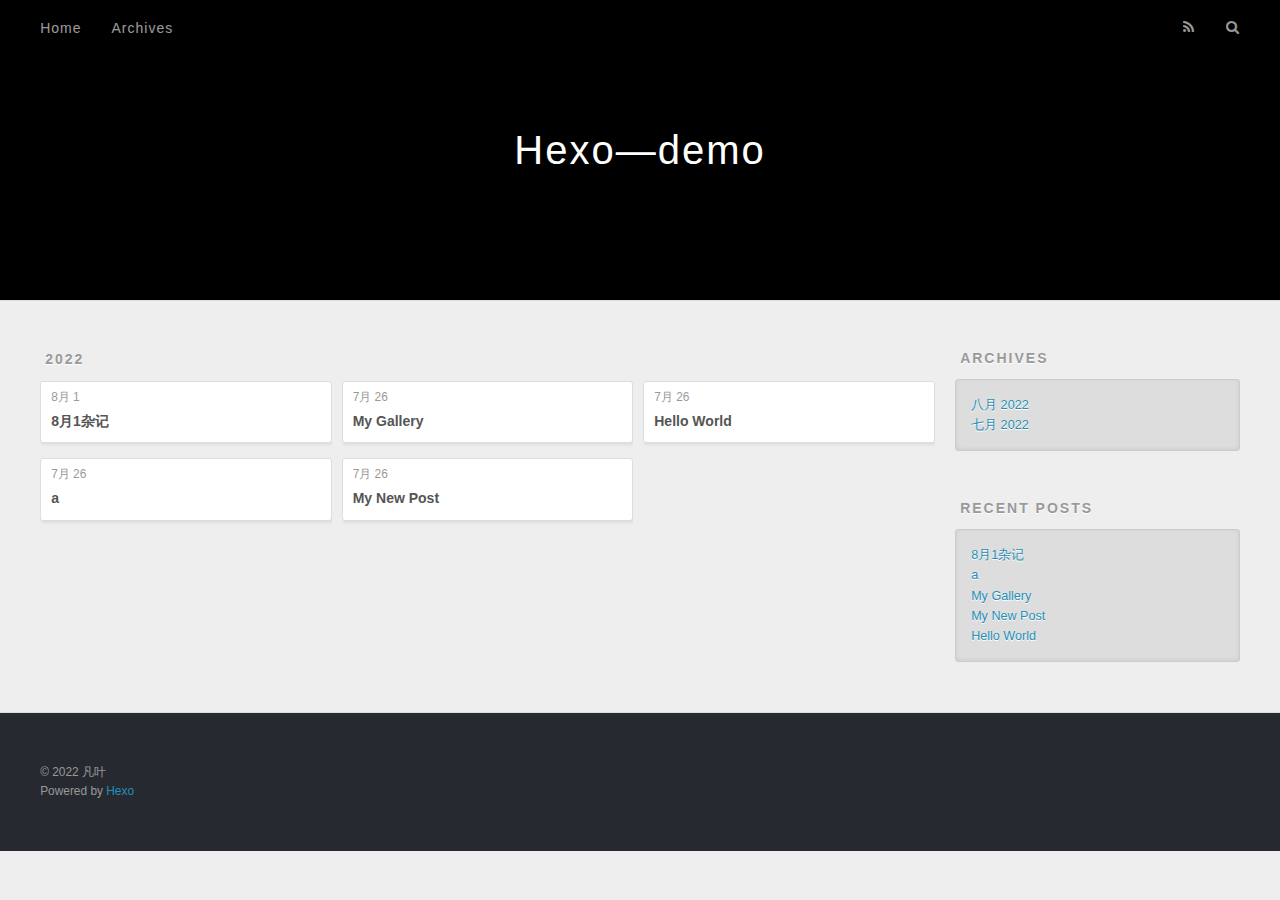
<file: archives/index.html>
<!DOCTYPE html>
<html>
<head>
  <meta charset="utf-8">
  

  
  <title>Archives | Hexo—demo</title>
  <meta name="viewport" content="width=device-width, initial-scale=1, maximum-scale=1">
  <meta name="description" content="恶魔么么么么么么么么么么么">
<meta property="og:type" content="website">
<meta property="og:title" content="Hexo—demo">
<meta property="og:url" content="http://macagic.github.io/archives/index.html">
<meta property="og:site_name" content="Hexo—demo">
<meta property="og:description" content="恶魔么么么么么么么么么么么">
<meta property="og:locale" content="zh_CN">
<meta property="article:author" content="凡叶">
<meta name="twitter:card" content="summary">
  
    <link rel="alternate" href="/atom.xml" title="Hexo—demo" type="application/atom+xml">
  
  
    <link rel="icon" href="https://gitcode.net/m0_61979183/ye/-/raw/master/my.jpg?">
  
  
    <link href="//fonts.googleapis.com/css?family=Source+Code+Pro" rel="stylesheet" type="text/css">
  
  
<link rel="stylesheet" href="/css/style.css">

<meta name="generator" content="Hexo 5.4.2"></head>

<body>
  <div id="container">
    <div id="wrap">
      <header id="header">
  <div id="banner"></div>
  <div id="header-outer" class="outer">
    <div id="header-title" class="inner">
      <h1 id="logo-wrap">
        <a href="/" id="logo">Hexo—demo</a>
      </h1>
      
    </div>
    <div id="header-inner" class="inner">
      <nav id="main-nav">
        <a id="main-nav-toggle" class="nav-icon"></a>
        
          <a class="main-nav-link" href="/">Home</a>
        
          <a class="main-nav-link" href="/archives">Archives</a>
        
      </nav>
      <nav id="sub-nav">
        
          <a id="nav-rss-link" class="nav-icon" href="/atom.xml" title="RSS Feed"></a>
        
        <a id="nav-search-btn" class="nav-icon" title="Search"></a>
      </nav>
      <div id="search-form-wrap">
        <form action="//google.com/search" method="get" accept-charset="UTF-8" class="search-form"><input type="search" name="q" class="search-form-input" placeholder="Search"><button type="submit" class="search-form-submit">&#xF002;</button><input type="hidden" name="sitesearch" value="http://macagic.github.io"></form>
      </div>
    </div>
  </div>
</header>
      <div class="outer">
        <section id="main">
  
  
    
    
      
      
      <section class="archives-wrap">
        <div class="archive-year-wrap">
          <a href="/archives/2022" class="archive-year">2022</a>
        </div>
        <div class="archives">
    
    <article class="archive-article archive-type-post">
  <div class="archive-article-inner">
    <header class="archive-article-header">
      <a href="/2022/08/01/8.1%E6%9D%82%E8%AE%B0/" class="archive-article-date">
  <time datetime="2022-08-01T12:16:11.000Z" itemprop="datePublished">8月 1</time>
</a>
      
  
    <h1 itemprop="name">
      <a class="archive-article-title" href="/2022/08/01/8.1%E6%9D%82%E8%AE%B0/">8月1杂记</a>
    </h1>
  

    </header>
  </div>
</article>
  
    
    
    <article class="archive-article archive-type-post">
  <div class="archive-article-inner">
    <header class="archive-article-header">
      <a href="/2022/07/26/a/" class="archive-article-date">
  <time datetime="2022-07-26T09:17:52.000Z" itemprop="datePublished">7月 26</time>
</a>
      
  
    <h1 itemprop="name">
      <a class="archive-article-title" href="/2022/07/26/a/">a</a>
    </h1>
  

    </header>
  </div>
</article>
  
    
    
    <article class="archive-article archive-type-photo">
  <div class="archive-article-inner">
    <header class="archive-article-header">
      <a href="/2022/07/26/My-Gallery/" class="archive-article-date">
  <time datetime="2022-07-26T09:05:15.000Z" itemprop="datePublished">7月 26</time>
</a>
      
  
    <h1 itemprop="name">
      <a class="archive-article-title" href="/2022/07/26/My-Gallery/">My Gallery</a>
    </h1>
  

    </header>
  </div>
</article>
  
    
    
    <article class="archive-article archive-type-post">
  <div class="archive-article-inner">
    <header class="archive-article-header">
      <a href="/2022/07/26/My-New-Post/" class="archive-article-date">
  <time datetime="2022-07-26T09:01:35.000Z" itemprop="datePublished">7月 26</time>
</a>
      
  
    <h1 itemprop="name">
      <a class="archive-article-title" href="/2022/07/26/My-New-Post/">My New Post</a>
    </h1>
  

    </header>
  </div>
</article>
  
    
    
    <article class="archive-article archive-type-post">
  <div class="archive-article-inner">
    <header class="archive-article-header">
      <a href="/2022/07/26/hello-world/" class="archive-article-date">
  <time datetime="2022-07-26T06:50:55.024Z" itemprop="datePublished">7月 26</time>
</a>
      
  
    <h1 itemprop="name">
      <a class="archive-article-title" href="/2022/07/26/hello-world/">Hello World</a>
    </h1>
  

    </header>
  </div>
</article>
  
  
    </div></section>
  


</section>
        
          <aside id="sidebar">
  
    

  
    

  
    
  
    
  <div class="widget-wrap">
    <h3 class="widget-title">Archives</h3>
    <div class="widget">
      <ul class="archive-list"><li class="archive-list-item"><a class="archive-list-link" href="/archives/2022/08/">八月 2022</a></li><li class="archive-list-item"><a class="archive-list-link" href="/archives/2022/07/">七月 2022</a></li></ul>
    </div>
  </div>


  
    
  <div class="widget-wrap">
    <h3 class="widget-title">Recent Posts</h3>
    <div class="widget">
      <ul>
        
          <li>
            <a href="/2022/08/01/8.1%E6%9D%82%E8%AE%B0/">8月1杂记</a>
          </li>
        
          <li>
            <a href="/2022/07/26/a/">a</a>
          </li>
        
          <li>
            <a href="/2022/07/26/My-Gallery/">My Gallery</a>
          </li>
        
          <li>
            <a href="/2022/07/26/My-New-Post/">My New Post</a>
          </li>
        
          <li>
            <a href="/2022/07/26/hello-world/">Hello World</a>
          </li>
        
      </ul>
    </div>
  </div>

  
</aside>
        
      </div>
      <footer id="footer">
  
  <div class="outer">
    <div id="footer-info" class="inner">
      &copy; 2022 凡叶<br>
      Powered by <a href="http://hexo.io/" target="_blank">Hexo</a>
    </div>
  </div>
</footer>
    </div>
    <nav id="mobile-nav">
  
    <a href="/" class="mobile-nav-link">Home</a>
  
    <a href="/archives" class="mobile-nav-link">Archives</a>
  
</nav>
    

<script src="//ajax.googleapis.com/ajax/libs/jquery/2.0.3/jquery.min.js"></script>


  
<link rel="stylesheet" href="/fancybox/jquery.fancybox.css">

  
<script src="/fancybox/jquery.fancybox.pack.js"></script>




<script src="/js/script.js"></script>




  </div>
</body>
</html>
</file>
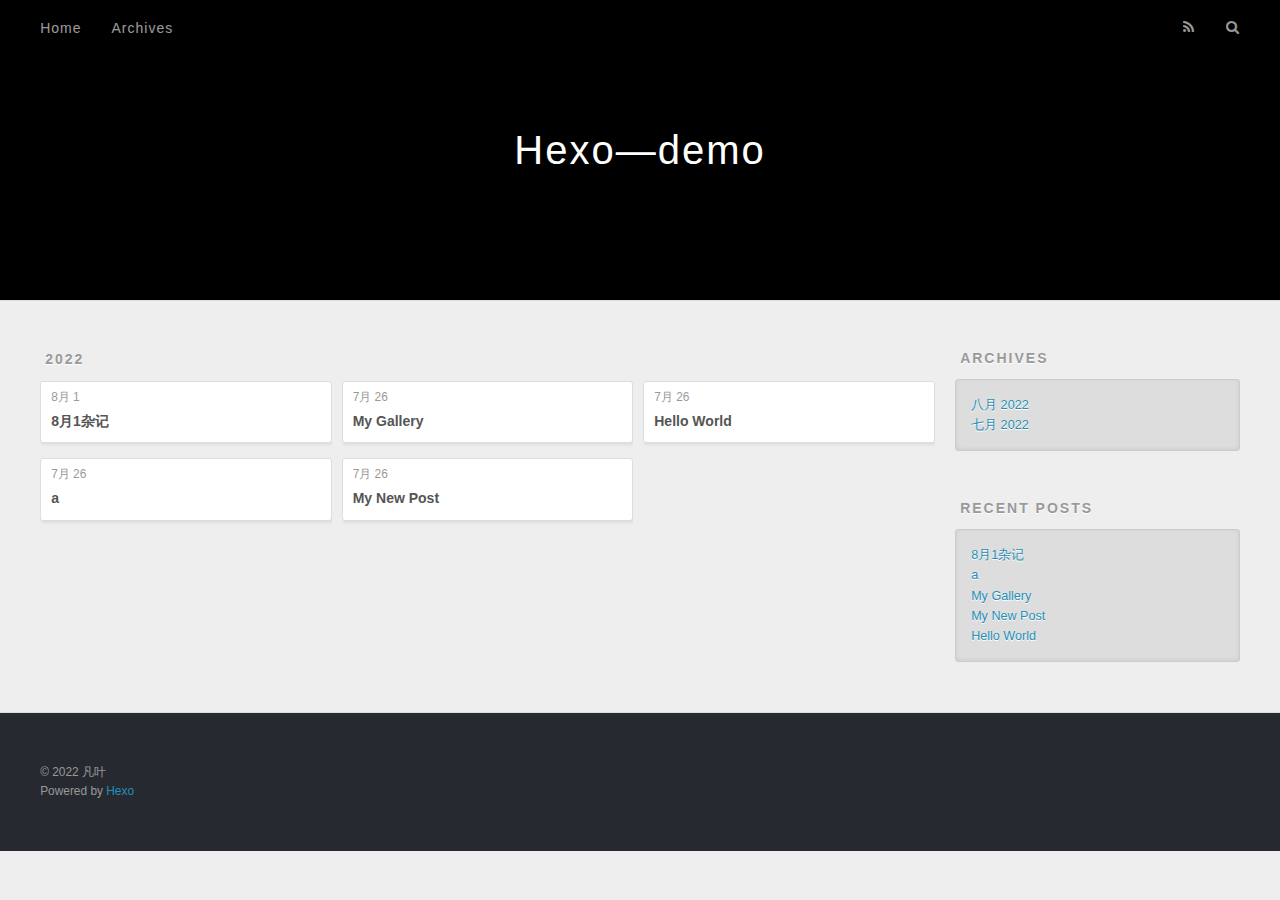
<file: archives/2022/index.html>
<!DOCTYPE html>
<html>
<head>
  <meta charset="utf-8">
  

  
  <title>Archives: 2022 | Hexo—demo</title>
  <meta name="viewport" content="width=device-width, initial-scale=1, maximum-scale=1">
  <meta name="description" content="恶魔么么么么么么么么么么么">
<meta property="og:type" content="website">
<meta property="og:title" content="Hexo—demo">
<meta property="og:url" content="http://macagic.github.io/archives/2022/index.html">
<meta property="og:site_name" content="Hexo—demo">
<meta property="og:description" content="恶魔么么么么么么么么么么么">
<meta property="og:locale" content="zh_CN">
<meta property="article:author" content="凡叶">
<meta name="twitter:card" content="summary">
  
    <link rel="alternate" href="/atom.xml" title="Hexo—demo" type="application/atom+xml">
  
  
    <link rel="icon" href="https://gitcode.net/m0_61979183/ye/-/raw/master/my.jpg?">
  
  
    <link href="//fonts.googleapis.com/css?family=Source+Code+Pro" rel="stylesheet" type="text/css">
  
  
<link rel="stylesheet" href="/css/style.css">

<meta name="generator" content="Hexo 5.4.2"></head>

<body>
  <div id="container">
    <div id="wrap">
      <header id="header">
  <div id="banner"></div>
  <div id="header-outer" class="outer">
    <div id="header-title" class="inner">
      <h1 id="logo-wrap">
        <a href="/" id="logo">Hexo—demo</a>
      </h1>
      
    </div>
    <div id="header-inner" class="inner">
      <nav id="main-nav">
        <a id="main-nav-toggle" class="nav-icon"></a>
        
          <a class="main-nav-link" href="/">Home</a>
        
          <a class="main-nav-link" href="/archives">Archives</a>
        
      </nav>
      <nav id="sub-nav">
        
          <a id="nav-rss-link" class="nav-icon" href="/atom.xml" title="RSS Feed"></a>
        
        <a id="nav-search-btn" class="nav-icon" title="Search"></a>
      </nav>
      <div id="search-form-wrap">
        <form action="//google.com/search" method="get" accept-charset="UTF-8" class="search-form"><input type="search" name="q" class="search-form-input" placeholder="Search"><button type="submit" class="search-form-submit">&#xF002;</button><input type="hidden" name="sitesearch" value="http://macagic.github.io"></form>
      </div>
    </div>
  </div>
</header>
      <div class="outer">
        <section id="main">
  
  
    
    
      
      
      <section class="archives-wrap">
        <div class="archive-year-wrap">
          <a href="/archives/2022" class="archive-year">2022</a>
        </div>
        <div class="archives">
    
    <article class="archive-article archive-type-post">
  <div class="archive-article-inner">
    <header class="archive-article-header">
      <a href="/2022/08/01/8.1%E6%9D%82%E8%AE%B0/" class="archive-article-date">
  <time datetime="2022-08-01T12:16:11.000Z" itemprop="datePublished">8月 1</time>
</a>
      
  
    <h1 itemprop="name">
      <a class="archive-article-title" href="/2022/08/01/8.1%E6%9D%82%E8%AE%B0/">8月1杂记</a>
    </h1>
  

    </header>
  </div>
</article>
  
    
    
    <article class="archive-article archive-type-post">
  <div class="archive-article-inner">
    <header class="archive-article-header">
      <a href="/2022/07/26/a/" class="archive-article-date">
  <time datetime="2022-07-26T09:17:52.000Z" itemprop="datePublished">7月 26</time>
</a>
      
  
    <h1 itemprop="name">
      <a class="archive-article-title" href="/2022/07/26/a/">a</a>
    </h1>
  

    </header>
  </div>
</article>
  
    
    
    <article class="archive-article archive-type-photo">
  <div class="archive-article-inner">
    <header class="archive-article-header">
      <a href="/2022/07/26/My-Gallery/" class="archive-article-date">
  <time datetime="2022-07-26T09:05:15.000Z" itemprop="datePublished">7月 26</time>
</a>
      
  
    <h1 itemprop="name">
      <a class="archive-article-title" href="/2022/07/26/My-Gallery/">My Gallery</a>
    </h1>
  

    </header>
  </div>
</article>
  
    
    
    <article class="archive-article archive-type-post">
  <div class="archive-article-inner">
    <header class="archive-article-header">
      <a href="/2022/07/26/My-New-Post/" class="archive-article-date">
  <time datetime="2022-07-26T09:01:35.000Z" itemprop="datePublished">7月 26</time>
</a>
      
  
    <h1 itemprop="name">
      <a class="archive-article-title" href="/2022/07/26/My-New-Post/">My New Post</a>
    </h1>
  

    </header>
  </div>
</article>
  
    
    
    <article class="archive-article archive-type-post">
  <div class="archive-article-inner">
    <header class="archive-article-header">
      <a href="/2022/07/26/hello-world/" class="archive-article-date">
  <time datetime="2022-07-26T06:50:55.024Z" itemprop="datePublished">7月 26</time>
</a>
      
  
    <h1 itemprop="name">
      <a class="archive-article-title" href="/2022/07/26/hello-world/">Hello World</a>
    </h1>
  

    </header>
  </div>
</article>
  
  
    </div></section>
  


</section>
        
          <aside id="sidebar">
  
    

  
    

  
    
  
    
  <div class="widget-wrap">
    <h3 class="widget-title">Archives</h3>
    <div class="widget">
      <ul class="archive-list"><li class="archive-list-item"><a class="archive-list-link" href="/archives/2022/08/">八月 2022</a></li><li class="archive-list-item"><a class="archive-list-link" href="/archives/2022/07/">七月 2022</a></li></ul>
    </div>
  </div>


  
    
  <div class="widget-wrap">
    <h3 class="widget-title">Recent Posts</h3>
    <div class="widget">
      <ul>
        
          <li>
            <a href="/2022/08/01/8.1%E6%9D%82%E8%AE%B0/">8月1杂记</a>
          </li>
        
          <li>
            <a href="/2022/07/26/a/">a</a>
          </li>
        
          <li>
            <a href="/2022/07/26/My-Gallery/">My Gallery</a>
          </li>
        
          <li>
            <a href="/2022/07/26/My-New-Post/">My New Post</a>
          </li>
        
          <li>
            <a href="/2022/07/26/hello-world/">Hello World</a>
          </li>
        
      </ul>
    </div>
  </div>

  
</aside>
        
      </div>
      <footer id="footer">
  
  <div class="outer">
    <div id="footer-info" class="inner">
      &copy; 2022 凡叶<br>
      Powered by <a href="http://hexo.io/" target="_blank">Hexo</a>
    </div>
  </div>
</footer>
    </div>
    <nav id="mobile-nav">
  
    <a href="/" class="mobile-nav-link">Home</a>
  
    <a href="/archives" class="mobile-nav-link">Archives</a>
  
</nav>
    

<script src="//ajax.googleapis.com/ajax/libs/jquery/2.0.3/jquery.min.js"></script>


  
<link rel="stylesheet" href="/fancybox/jquery.fancybox.css">

  
<script src="/fancybox/jquery.fancybox.pack.js"></script>




<script src="/js/script.js"></script>




  </div>
</body>
</html>
</file>
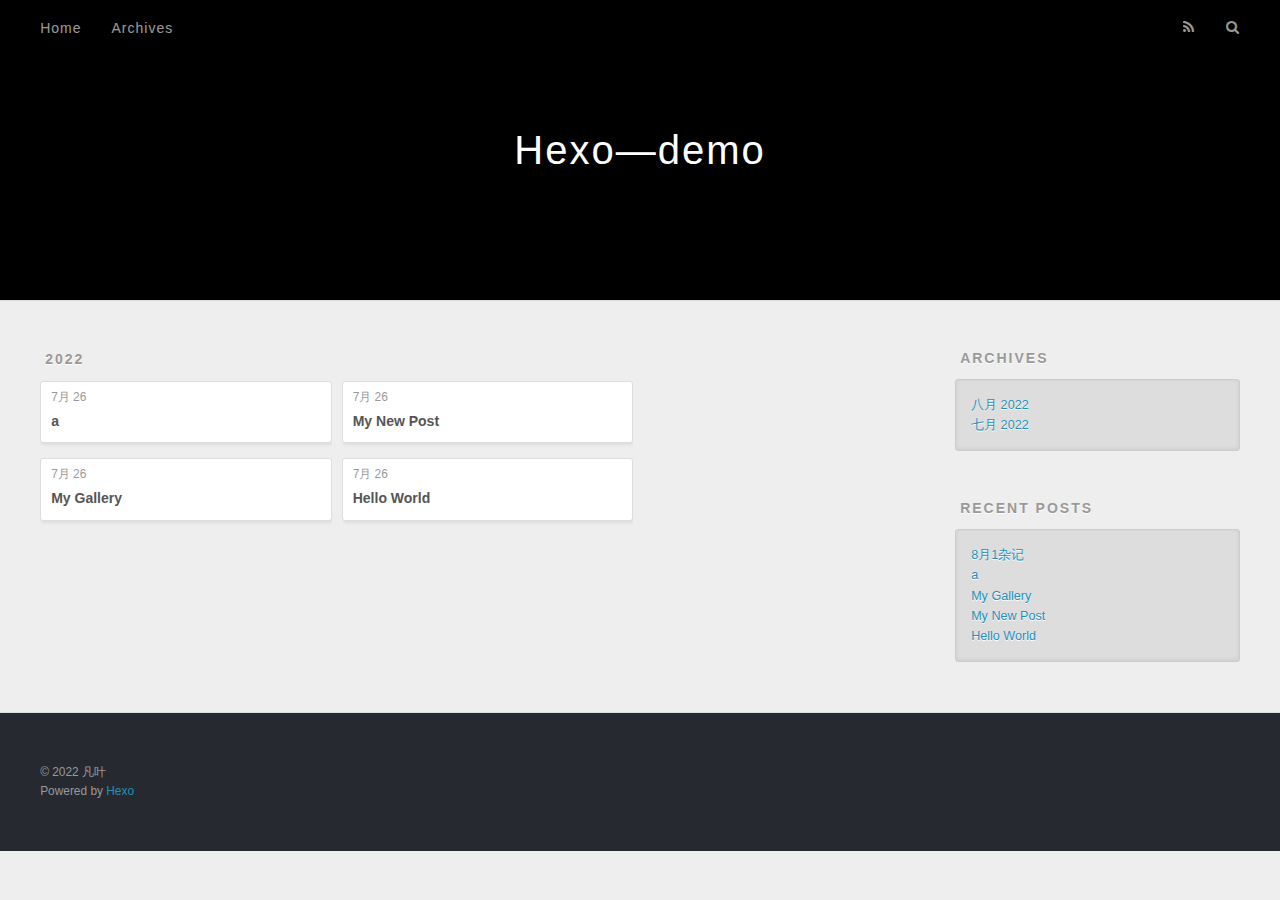
<file: archives/2022/07/index.html>
<!DOCTYPE html>
<html>
<head>
  <meta charset="utf-8">
  

  
  <title>Archives: 2022/7 | Hexo—demo</title>
  <meta name="viewport" content="width=device-width, initial-scale=1, maximum-scale=1">
  <meta name="description" content="恶魔么么么么么么么么么么么">
<meta property="og:type" content="website">
<meta property="og:title" content="Hexo—demo">
<meta property="og:url" content="http://macagic.github.io/archives/2022/07/index.html">
<meta property="og:site_name" content="Hexo—demo">
<meta property="og:description" content="恶魔么么么么么么么么么么么">
<meta property="og:locale" content="zh_CN">
<meta property="article:author" content="凡叶">
<meta name="twitter:card" content="summary">
  
    <link rel="alternate" href="/atom.xml" title="Hexo—demo" type="application/atom+xml">
  
  
    <link rel="icon" href="https://gitcode.net/m0_61979183/ye/-/raw/master/my.jpg?">
  
  
    <link href="//fonts.googleapis.com/css?family=Source+Code+Pro" rel="stylesheet" type="text/css">
  
  
<link rel="stylesheet" href="/css/style.css">

<meta name="generator" content="Hexo 5.4.2"></head>

<body>
  <div id="container">
    <div id="wrap">
      <header id="header">
  <div id="banner"></div>
  <div id="header-outer" class="outer">
    <div id="header-title" class="inner">
      <h1 id="logo-wrap">
        <a href="/" id="logo">Hexo—demo</a>
      </h1>
      
    </div>
    <div id="header-inner" class="inner">
      <nav id="main-nav">
        <a id="main-nav-toggle" class="nav-icon"></a>
        
          <a class="main-nav-link" href="/">Home</a>
        
          <a class="main-nav-link" href="/archives">Archives</a>
        
      </nav>
      <nav id="sub-nav">
        
          <a id="nav-rss-link" class="nav-icon" href="/atom.xml" title="RSS Feed"></a>
        
        <a id="nav-search-btn" class="nav-icon" title="Search"></a>
      </nav>
      <div id="search-form-wrap">
        <form action="//google.com/search" method="get" accept-charset="UTF-8" class="search-form"><input type="search" name="q" class="search-form-input" placeholder="Search"><button type="submit" class="search-form-submit">&#xF002;</button><input type="hidden" name="sitesearch" value="http://macagic.github.io"></form>
      </div>
    </div>
  </div>
</header>
      <div class="outer">
        <section id="main">
  
  
    
    
      
      
      <section class="archives-wrap">
        <div class="archive-year-wrap">
          <a href="/archives/2022" class="archive-year">2022</a>
        </div>
        <div class="archives">
    
    <article class="archive-article archive-type-post">
  <div class="archive-article-inner">
    <header class="archive-article-header">
      <a href="/2022/07/26/a/" class="archive-article-date">
  <time datetime="2022-07-26T09:17:52.000Z" itemprop="datePublished">7月 26</time>
</a>
      
  
    <h1 itemprop="name">
      <a class="archive-article-title" href="/2022/07/26/a/">a</a>
    </h1>
  

    </header>
  </div>
</article>
  
    
    
    <article class="archive-article archive-type-photo">
  <div class="archive-article-inner">
    <header class="archive-article-header">
      <a href="/2022/07/26/My-Gallery/" class="archive-article-date">
  <time datetime="2022-07-26T09:05:15.000Z" itemprop="datePublished">7月 26</time>
</a>
      
  
    <h1 itemprop="name">
      <a class="archive-article-title" href="/2022/07/26/My-Gallery/">My Gallery</a>
    </h1>
  

    </header>
  </div>
</article>
  
    
    
    <article class="archive-article archive-type-post">
  <div class="archive-article-inner">
    <header class="archive-article-header">
      <a href="/2022/07/26/My-New-Post/" class="archive-article-date">
  <time datetime="2022-07-26T09:01:35.000Z" itemprop="datePublished">7月 26</time>
</a>
      
  
    <h1 itemprop="name">
      <a class="archive-article-title" href="/2022/07/26/My-New-Post/">My New Post</a>
    </h1>
  

    </header>
  </div>
</article>
  
    
    
    <article class="archive-article archive-type-post">
  <div class="archive-article-inner">
    <header class="archive-article-header">
      <a href="/2022/07/26/hello-world/" class="archive-article-date">
  <time datetime="2022-07-26T06:50:55.024Z" itemprop="datePublished">7月 26</time>
</a>
      
  
    <h1 itemprop="name">
      <a class="archive-article-title" href="/2022/07/26/hello-world/">Hello World</a>
    </h1>
  

    </header>
  </div>
</article>
  
  
    </div></section>
  


</section>
        
          <aside id="sidebar">
  
    

  
    

  
    
  
    
  <div class="widget-wrap">
    <h3 class="widget-title">Archives</h3>
    <div class="widget">
      <ul class="archive-list"><li class="archive-list-item"><a class="archive-list-link" href="/archives/2022/08/">八月 2022</a></li><li class="archive-list-item"><a class="archive-list-link" href="/archives/2022/07/">七月 2022</a></li></ul>
    </div>
  </div>


  
    
  <div class="widget-wrap">
    <h3 class="widget-title">Recent Posts</h3>
    <div class="widget">
      <ul>
        
          <li>
            <a href="/2022/08/01/8.1%E6%9D%82%E8%AE%B0/">8月1杂记</a>
          </li>
        
          <li>
            <a href="/2022/07/26/a/">a</a>
          </li>
        
          <li>
            <a href="/2022/07/26/My-Gallery/">My Gallery</a>
          </li>
        
          <li>
            <a href="/2022/07/26/My-New-Post/">My New Post</a>
          </li>
        
          <li>
            <a href="/2022/07/26/hello-world/">Hello World</a>
          </li>
        
      </ul>
    </div>
  </div>

  
</aside>
        
      </div>
      <footer id="footer">
  
  <div class="outer">
    <div id="footer-info" class="inner">
      &copy; 2022 凡叶<br>
      Powered by <a href="http://hexo.io/" target="_blank">Hexo</a>
    </div>
  </div>
</footer>
    </div>
    <nav id="mobile-nav">
  
    <a href="/" class="mobile-nav-link">Home</a>
  
    <a href="/archives" class="mobile-nav-link">Archives</a>
  
</nav>
    

<script src="//ajax.googleapis.com/ajax/libs/jquery/2.0.3/jquery.min.js"></script>


  
<link rel="stylesheet" href="/fancybox/jquery.fancybox.css">

  
<script src="/fancybox/jquery.fancybox.pack.js"></script>




<script src="/js/script.js"></script>




  </div>
</body>
</html>
</file>
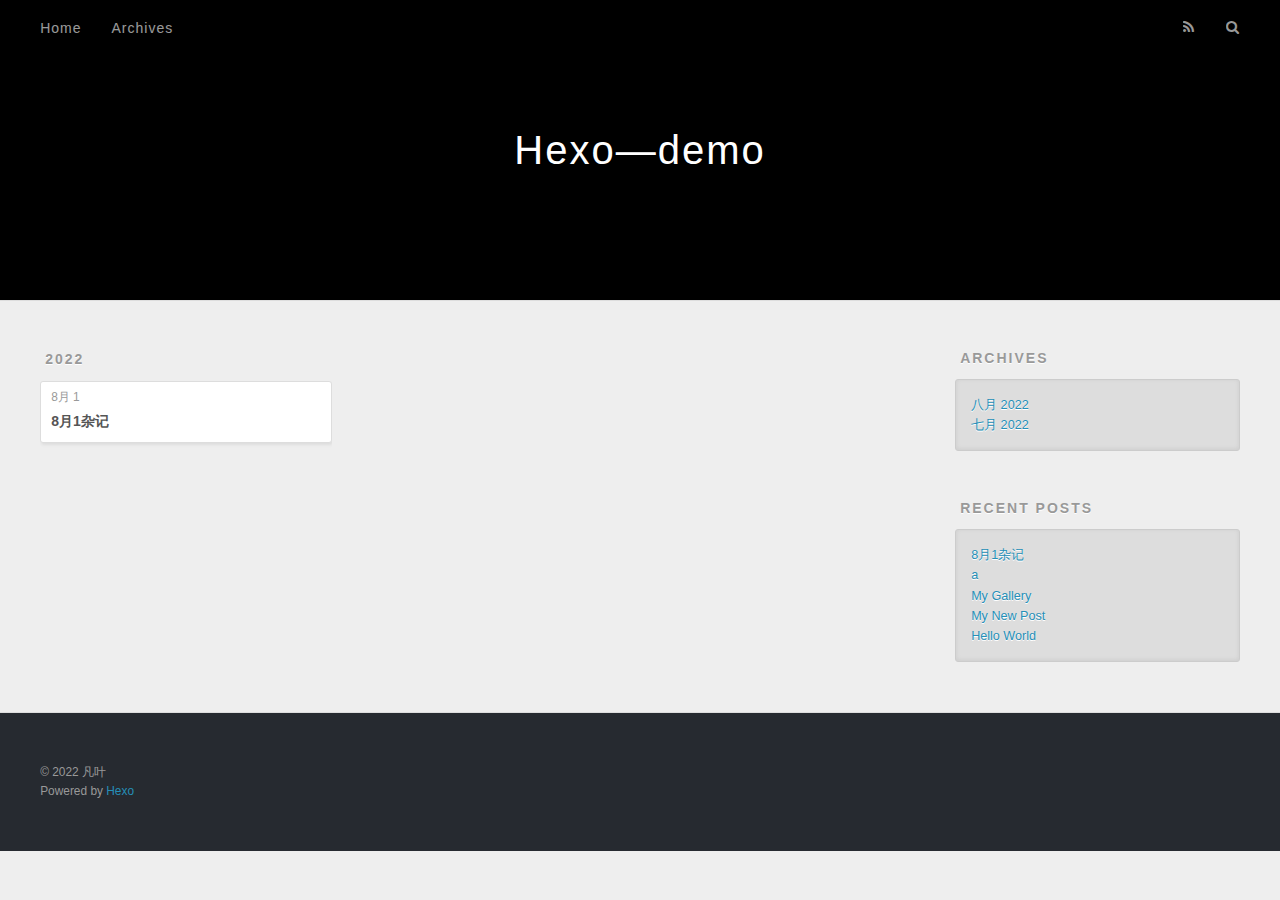
<file: archives/2022/08/index.html>
<!DOCTYPE html>
<html>
<head>
  <meta charset="utf-8">
  

  
  <title>Archives: 2022/8 | Hexo—demo</title>
  <meta name="viewport" content="width=device-width, initial-scale=1, maximum-scale=1">
  <meta name="description" content="恶魔么么么么么么么么么么么">
<meta property="og:type" content="website">
<meta property="og:title" content="Hexo—demo">
<meta property="og:url" content="http://macagic.github.io/archives/2022/08/index.html">
<meta property="og:site_name" content="Hexo—demo">
<meta property="og:description" content="恶魔么么么么么么么么么么么">
<meta property="og:locale" content="zh_CN">
<meta property="article:author" content="凡叶">
<meta name="twitter:card" content="summary">
  
    <link rel="alternate" href="/atom.xml" title="Hexo—demo" type="application/atom+xml">
  
  
    <link rel="icon" href="https://gitcode.net/m0_61979183/ye/-/raw/master/my.jpg?">
  
  
    <link href="//fonts.googleapis.com/css?family=Source+Code+Pro" rel="stylesheet" type="text/css">
  
  
<link rel="stylesheet" href="/css/style.css">

<meta name="generator" content="Hexo 5.4.2"></head>

<body>
  <div id="container">
    <div id="wrap">
      <header id="header">
  <div id="banner"></div>
  <div id="header-outer" class="outer">
    <div id="header-title" class="inner">
      <h1 id="logo-wrap">
        <a href="/" id="logo">Hexo—demo</a>
      </h1>
      
    </div>
    <div id="header-inner" class="inner">
      <nav id="main-nav">
        <a id="main-nav-toggle" class="nav-icon"></a>
        
          <a class="main-nav-link" href="/">Home</a>
        
          <a class="main-nav-link" href="/archives">Archives</a>
        
      </nav>
      <nav id="sub-nav">
        
          <a id="nav-rss-link" class="nav-icon" href="/atom.xml" title="RSS Feed"></a>
        
        <a id="nav-search-btn" class="nav-icon" title="Search"></a>
      </nav>
      <div id="search-form-wrap">
        <form action="//google.com/search" method="get" accept-charset="UTF-8" class="search-form"><input type="search" name="q" class="search-form-input" placeholder="Search"><button type="submit" class="search-form-submit">&#xF002;</button><input type="hidden" name="sitesearch" value="http://macagic.github.io"></form>
      </div>
    </div>
  </div>
</header>
      <div class="outer">
        <section id="main">
  
  
    
    
      
      
      <section class="archives-wrap">
        <div class="archive-year-wrap">
          <a href="/archives/2022" class="archive-year">2022</a>
        </div>
        <div class="archives">
    
    <article class="archive-article archive-type-post">
  <div class="archive-article-inner">
    <header class="archive-article-header">
      <a href="/2022/08/01/8.1%E6%9D%82%E8%AE%B0/" class="archive-article-date">
  <time datetime="2022-08-01T12:16:11.000Z" itemprop="datePublished">8月 1</time>
</a>
      
  
    <h1 itemprop="name">
      <a class="archive-article-title" href="/2022/08/01/8.1%E6%9D%82%E8%AE%B0/">8月1杂记</a>
    </h1>
  

    </header>
  </div>
</article>
  
  
    </div></section>
  


</section>
        
          <aside id="sidebar">
  
    

  
    

  
    
  
    
  <div class="widget-wrap">
    <h3 class="widget-title">Archives</h3>
    <div class="widget">
      <ul class="archive-list"><li class="archive-list-item"><a class="archive-list-link" href="/archives/2022/08/">八月 2022</a></li><li class="archive-list-item"><a class="archive-list-link" href="/archives/2022/07/">七月 2022</a></li></ul>
    </div>
  </div>


  
    
  <div class="widget-wrap">
    <h3 class="widget-title">Recent Posts</h3>
    <div class="widget">
      <ul>
        
          <li>
            <a href="/2022/08/01/8.1%E6%9D%82%E8%AE%B0/">8月1杂记</a>
          </li>
        
          <li>
            <a href="/2022/07/26/a/">a</a>
          </li>
        
          <li>
            <a href="/2022/07/26/My-Gallery/">My Gallery</a>
          </li>
        
          <li>
            <a href="/2022/07/26/My-New-Post/">My New Post</a>
          </li>
        
          <li>
            <a href="/2022/07/26/hello-world/">Hello World</a>
          </li>
        
      </ul>
    </div>
  </div>

  
</aside>
        
      </div>
      <footer id="footer">
  
  <div class="outer">
    <div id="footer-info" class="inner">
      &copy; 2022 凡叶<br>
      Powered by <a href="http://hexo.io/" target="_blank">Hexo</a>
    </div>
  </div>
</footer>
    </div>
    <nav id="mobile-nav">
  
    <a href="/" class="mobile-nav-link">Home</a>
  
    <a href="/archives" class="mobile-nav-link">Archives</a>
  
</nav>
    

<script src="//ajax.googleapis.com/ajax/libs/jquery/2.0.3/jquery.min.js"></script>


  
<link rel="stylesheet" href="/fancybox/jquery.fancybox.css">

  
<script src="/fancybox/jquery.fancybox.pack.js"></script>




<script src="/js/script.js"></script>




  </div>
</body>
</html>
</file>
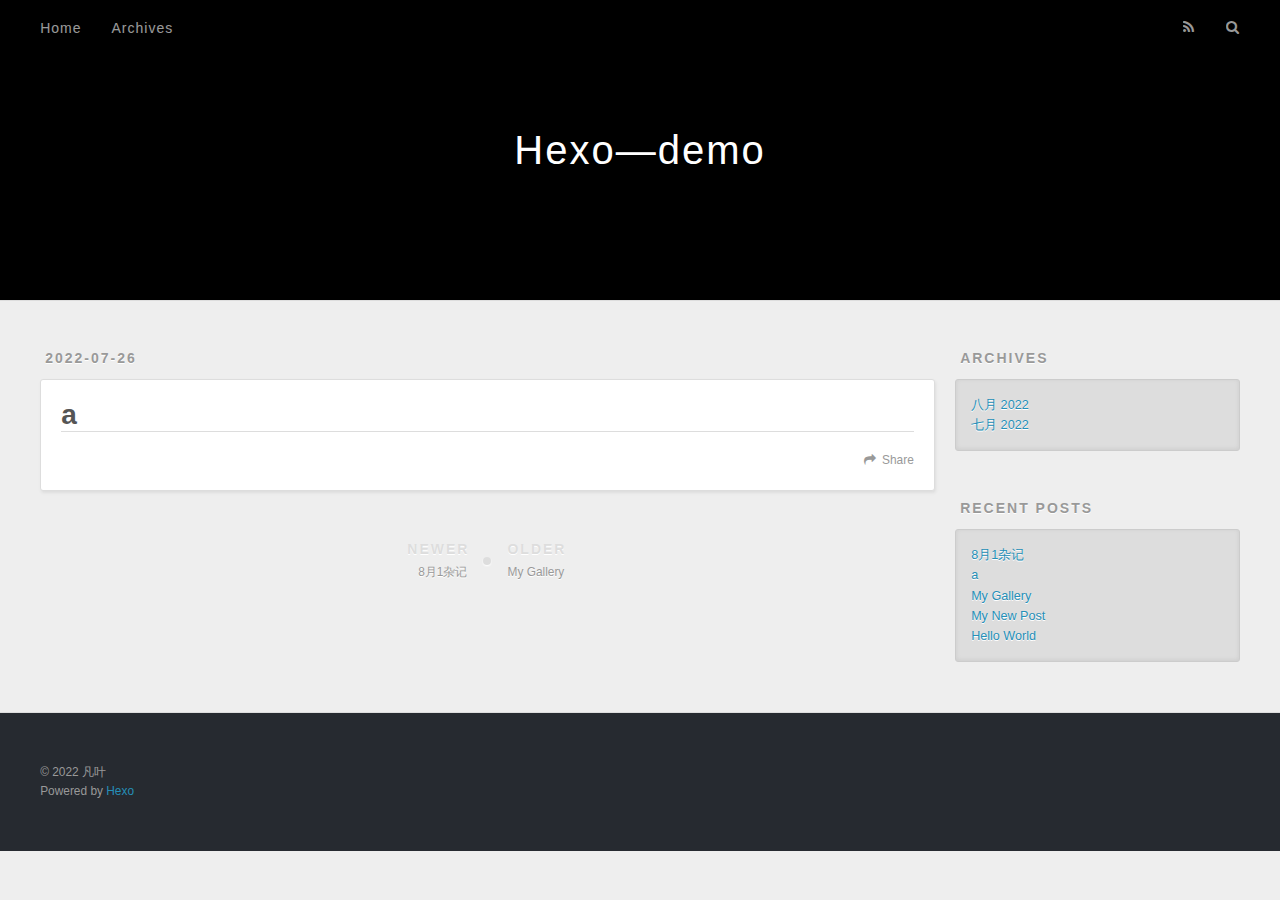
<file: 2022/07/26/a/index.html>
<!DOCTYPE html>
<html>
<head>
  <meta charset="utf-8">
  

  
  <title>a | Hexo—demo</title>
  <meta name="viewport" content="width=device-width, initial-scale=1, maximum-scale=1">
  <meta name="description" content="恶魔么么么么么么么么么么么">
<meta property="og:type" content="article">
<meta property="og:title" content="a">
<meta property="og:url" content="http://macagic.github.io/2022/07/26/a/index.html">
<meta property="og:site_name" content="Hexo—demo">
<meta property="og:description" content="恶魔么么么么么么么么么么么">
<meta property="og:locale" content="zh_CN">
<meta property="article:published_time" content="2022-07-26T09:17:52.000Z">
<meta property="article:modified_time" content="2022-07-26T09:17:52.425Z">
<meta property="article:author" content="凡叶">
<meta name="twitter:card" content="summary">
  
    <link rel="alternate" href="/atom.xml" title="Hexo—demo" type="application/atom+xml">
  
  
    <link rel="icon" href="https://gitcode.net/m0_61979183/ye/-/raw/master/my.jpg?">
  
  
    <link href="//fonts.googleapis.com/css?family=Source+Code+Pro" rel="stylesheet" type="text/css">
  
  
<link rel="stylesheet" href="/css/style.css">

<meta name="generator" content="Hexo 5.4.2"></head>

<body>
  <div id="container">
    <div id="wrap">
      <header id="header">
  <div id="banner"></div>
  <div id="header-outer" class="outer">
    <div id="header-title" class="inner">
      <h1 id="logo-wrap">
        <a href="/" id="logo">Hexo—demo</a>
      </h1>
      
    </div>
    <div id="header-inner" class="inner">
      <nav id="main-nav">
        <a id="main-nav-toggle" class="nav-icon"></a>
        
          <a class="main-nav-link" href="/">Home</a>
        
          <a class="main-nav-link" href="/archives">Archives</a>
        
      </nav>
      <nav id="sub-nav">
        
          <a id="nav-rss-link" class="nav-icon" href="/atom.xml" title="RSS Feed"></a>
        
        <a id="nav-search-btn" class="nav-icon" title="Search"></a>
      </nav>
      <div id="search-form-wrap">
        <form action="//google.com/search" method="get" accept-charset="UTF-8" class="search-form"><input type="search" name="q" class="search-form-input" placeholder="Search"><button type="submit" class="search-form-submit">&#xF002;</button><input type="hidden" name="sitesearch" value="http://macagic.github.io"></form>
      </div>
    </div>
  </div>
</header>
      <div class="outer">
        <section id="main"><article id="post-a" class="article article-type-post" itemscope itemprop="blogPost">
  <div class="article-meta">
    <a href="/2022/07/26/a/" class="article-date">
  <time datetime="2022-07-26T09:17:52.000Z" itemprop="datePublished">2022-07-26</time>
</a>
    
  </div>
  <div class="article-inner">
    
    
      <header class="article-header">
        
  
    <h1 class="article-title" itemprop="name">
      a
    </h1>
  

      </header>
    
    <div class="article-entry" itemprop="articleBody">
      
        
      
    </div>
    <footer class="article-footer">
      <a data-url="http://macagic.github.io/2022/07/26/a/" data-id="cl628vnb200010gwb7gy770vr" class="article-share-link">Share</a>
      
      
    </footer>
  </div>
  
    
<nav id="article-nav">
  
    <a href="/2022/08/01/8.1%E6%9D%82%E8%AE%B0/" id="article-nav-newer" class="article-nav-link-wrap">
      <strong class="article-nav-caption">Newer</strong>
      <div class="article-nav-title">
        
          8月1杂记
        
      </div>
    </a>
  
  
    <a href="/2022/07/26/My-Gallery/" id="article-nav-older" class="article-nav-link-wrap">
      <strong class="article-nav-caption">Older</strong>
      <div class="article-nav-title">My Gallery</div>
    </a>
  
</nav>

  
</article>

</section>
        
          <aside id="sidebar">
  
    

  
    

  
    
  
    
  <div class="widget-wrap">
    <h3 class="widget-title">Archives</h3>
    <div class="widget">
      <ul class="archive-list"><li class="archive-list-item"><a class="archive-list-link" href="/archives/2022/08/">八月 2022</a></li><li class="archive-list-item"><a class="archive-list-link" href="/archives/2022/07/">七月 2022</a></li></ul>
    </div>
  </div>


  
    
  <div class="widget-wrap">
    <h3 class="widget-title">Recent Posts</h3>
    <div class="widget">
      <ul>
        
          <li>
            <a href="/2022/08/01/8.1%E6%9D%82%E8%AE%B0/">8月1杂记</a>
          </li>
        
          <li>
            <a href="/2022/07/26/a/">a</a>
          </li>
        
          <li>
            <a href="/2022/07/26/My-Gallery/">My Gallery</a>
          </li>
        
          <li>
            <a href="/2022/07/26/My-New-Post/">My New Post</a>
          </li>
        
          <li>
            <a href="/2022/07/26/hello-world/">Hello World</a>
          </li>
        
      </ul>
    </div>
  </div>

  
</aside>
        
      </div>
      <footer id="footer">
  
  <div class="outer">
    <div id="footer-info" class="inner">
      &copy; 2022 凡叶<br>
      Powered by <a href="http://hexo.io/" target="_blank">Hexo</a>
    </div>
  </div>
</footer>
    </div>
    <nav id="mobile-nav">
  
    <a href="/" class="mobile-nav-link">Home</a>
  
    <a href="/archives" class="mobile-nav-link">Archives</a>
  
</nav>
    

<script src="//ajax.googleapis.com/ajax/libs/jquery/2.0.3/jquery.min.js"></script>


  
<link rel="stylesheet" href="/fancybox/jquery.fancybox.css">

  
<script src="/fancybox/jquery.fancybox.pack.js"></script>




<script src="/js/script.js"></script>




  </div>
</body>
</html>
</file>
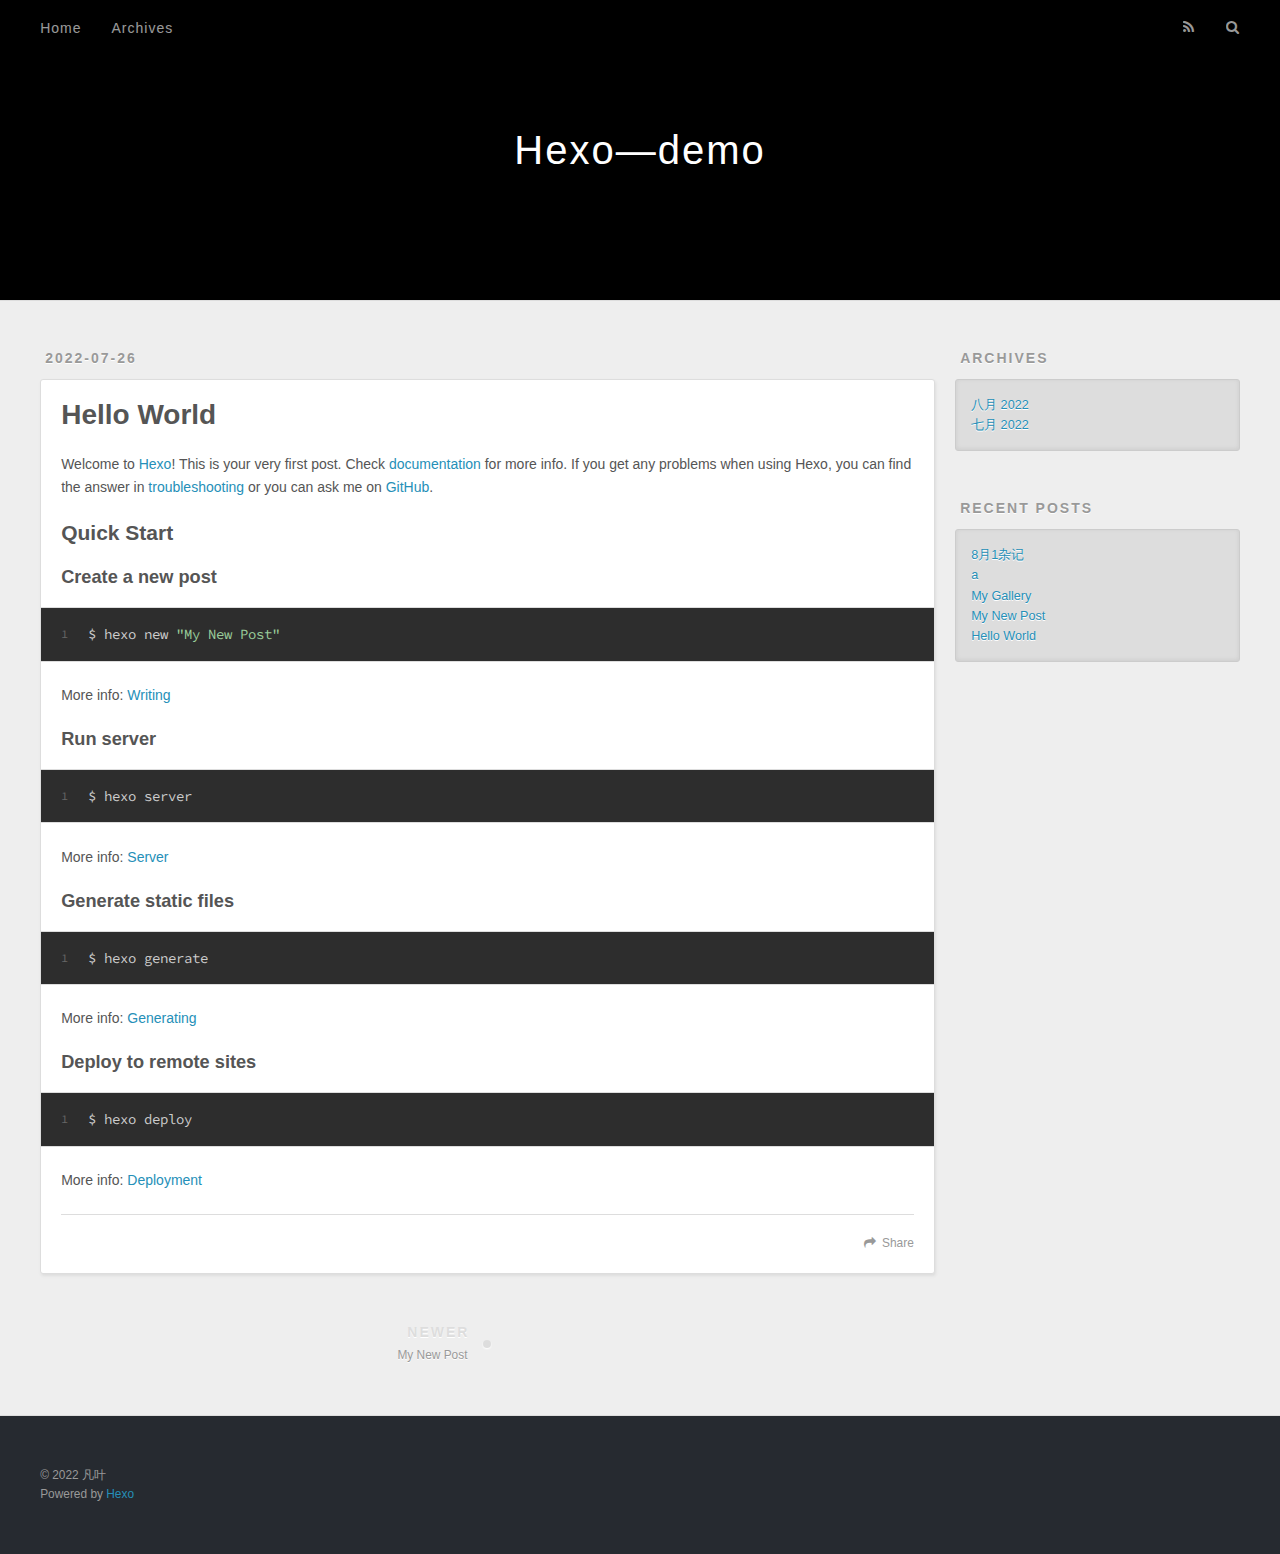
<file: 2022/07/26/hello-world/index.html>
<!DOCTYPE html>
<html>
<head>
  <meta charset="utf-8">
  

  
  <title>Hello World | Hexo—demo</title>
  <meta name="viewport" content="width=device-width, initial-scale=1, maximum-scale=1">
  <meta name="description" content="Welcome to Hexo! This is your very first post. Check documentation for more info. If you get any problems when using Hexo, you can find the answer in troubleshooting or you can ask me on GitHub. Quick">
<meta property="og:type" content="article">
<meta property="og:title" content="Hello World">
<meta property="og:url" content="http://macagic.github.io/2022/07/26/hello-world/index.html">
<meta property="og:site_name" content="Hexo—demo">
<meta property="og:description" content="Welcome to Hexo! This is your very first post. Check documentation for more info. If you get any problems when using Hexo, you can find the answer in troubleshooting or you can ask me on GitHub. Quick">
<meta property="og:locale" content="zh_CN">
<meta property="article:published_time" content="2022-07-26T06:50:55.024Z">
<meta property="article:modified_time" content="2022-07-22T12:16:43.836Z">
<meta property="article:author" content="凡叶">
<meta name="twitter:card" content="summary">
  
    <link rel="alternate" href="/atom.xml" title="Hexo—demo" type="application/atom+xml">
  
  
    <link rel="icon" href="https://gitcode.net/m0_61979183/ye/-/raw/master/my.jpg?">
  
  
    <link href="//fonts.googleapis.com/css?family=Source+Code+Pro" rel="stylesheet" type="text/css">
  
  
<link rel="stylesheet" href="/css/style.css">

<meta name="generator" content="Hexo 5.4.2"></head>

<body>
  <div id="container">
    <div id="wrap">
      <header id="header">
  <div id="banner"></div>
  <div id="header-outer" class="outer">
    <div id="header-title" class="inner">
      <h1 id="logo-wrap">
        <a href="/" id="logo">Hexo—demo</a>
      </h1>
      
    </div>
    <div id="header-inner" class="inner">
      <nav id="main-nav">
        <a id="main-nav-toggle" class="nav-icon"></a>
        
          <a class="main-nav-link" href="/">Home</a>
        
          <a class="main-nav-link" href="/archives">Archives</a>
        
      </nav>
      <nav id="sub-nav">
        
          <a id="nav-rss-link" class="nav-icon" href="/atom.xml" title="RSS Feed"></a>
        
        <a id="nav-search-btn" class="nav-icon" title="Search"></a>
      </nav>
      <div id="search-form-wrap">
        <form action="//google.com/search" method="get" accept-charset="UTF-8" class="search-form"><input type="search" name="q" class="search-form-input" placeholder="Search"><button type="submit" class="search-form-submit">&#xF002;</button><input type="hidden" name="sitesearch" value="http://macagic.github.io"></form>
      </div>
    </div>
  </div>
</header>
      <div class="outer">
        <section id="main"><article id="post-hello-world" class="article article-type-post" itemscope itemprop="blogPost">
  <div class="article-meta">
    <a href="/2022/07/26/hello-world/" class="article-date">
  <time datetime="2022-07-26T06:50:55.024Z" itemprop="datePublished">2022-07-26</time>
</a>
    
  </div>
  <div class="article-inner">
    
    
      <header class="article-header">
        
  
    <h1 class="article-title" itemprop="name">
      Hello World
    </h1>
  

      </header>
    
    <div class="article-entry" itemprop="articleBody">
      
        <p>Welcome to <a target="_blank" rel="noopener" href="https://hexo.io/">Hexo</a>! This is your very first post. Check <a target="_blank" rel="noopener" href="https://hexo.io/docs/">documentation</a> for more info. If you get any problems when using Hexo, you can find the answer in <a target="_blank" rel="noopener" href="https://hexo.io/docs/troubleshooting.html">troubleshooting</a> or you can ask me on <a target="_blank" rel="noopener" href="https://github.com/hexojs/hexo/issues">GitHub</a>.</p>
<h2 id="Quick-Start"><a href="#Quick-Start" class="headerlink" title="Quick Start"></a>Quick Start</h2><h3 id="Create-a-new-post"><a href="#Create-a-new-post" class="headerlink" title="Create a new post"></a>Create a new post</h3><figure class="highlight bash"><table><tr><td class="gutter"><pre><span class="line">1</span><br></pre></td><td class="code"><pre><span class="line">$ hexo new <span class="string">&quot;My New Post&quot;</span></span><br></pre></td></tr></table></figure>

<p>More info: <a target="_blank" rel="noopener" href="https://hexo.io/docs/writing.html">Writing</a></p>
<h3 id="Run-server"><a href="#Run-server" class="headerlink" title="Run server"></a>Run server</h3><figure class="highlight bash"><table><tr><td class="gutter"><pre><span class="line">1</span><br></pre></td><td class="code"><pre><span class="line">$ hexo server</span><br></pre></td></tr></table></figure>

<p>More info: <a target="_blank" rel="noopener" href="https://hexo.io/docs/server.html">Server</a></p>
<h3 id="Generate-static-files"><a href="#Generate-static-files" class="headerlink" title="Generate static files"></a>Generate static files</h3><figure class="highlight bash"><table><tr><td class="gutter"><pre><span class="line">1</span><br></pre></td><td class="code"><pre><span class="line">$ hexo generate</span><br></pre></td></tr></table></figure>

<p>More info: <a target="_blank" rel="noopener" href="https://hexo.io/docs/generating.html">Generating</a></p>
<h3 id="Deploy-to-remote-sites"><a href="#Deploy-to-remote-sites" class="headerlink" title="Deploy to remote sites"></a>Deploy to remote sites</h3><figure class="highlight bash"><table><tr><td class="gutter"><pre><span class="line">1</span><br></pre></td><td class="code"><pre><span class="line">$ hexo deploy</span><br></pre></td></tr></table></figure>

<p>More info: <a target="_blank" rel="noopener" href="https://hexo.io/docs/one-command-deployment.html">Deployment</a></p>

      
    </div>
    <footer class="article-footer">
      <a data-url="http://macagic.github.io/2022/07/26/hello-world/" data-id="cl628vnbc00030gwbb0buchvr" class="article-share-link">Share</a>
      
      
    </footer>
  </div>
  
    
<nav id="article-nav">
  
    <a href="/2022/07/26/My-New-Post/" id="article-nav-newer" class="article-nav-link-wrap">
      <strong class="article-nav-caption">Newer</strong>
      <div class="article-nav-title">
        
          My New Post
        
      </div>
    </a>
  
  
</nav>

  
</article>

</section>
        
          <aside id="sidebar">
  
    

  
    

  
    
  
    
  <div class="widget-wrap">
    <h3 class="widget-title">Archives</h3>
    <div class="widget">
      <ul class="archive-list"><li class="archive-list-item"><a class="archive-list-link" href="/archives/2022/08/">八月 2022</a></li><li class="archive-list-item"><a class="archive-list-link" href="/archives/2022/07/">七月 2022</a></li></ul>
    </div>
  </div>


  
    
  <div class="widget-wrap">
    <h3 class="widget-title">Recent Posts</h3>
    <div class="widget">
      <ul>
        
          <li>
            <a href="/2022/08/01/8.1%E6%9D%82%E8%AE%B0/">8月1杂记</a>
          </li>
        
          <li>
            <a href="/2022/07/26/a/">a</a>
          </li>
        
          <li>
            <a href="/2022/07/26/My-Gallery/">My Gallery</a>
          </li>
        
          <li>
            <a href="/2022/07/26/My-New-Post/">My New Post</a>
          </li>
        
          <li>
            <a href="/2022/07/26/hello-world/">Hello World</a>
          </li>
        
      </ul>
    </div>
  </div>

  
</aside>
        
      </div>
      <footer id="footer">
  
  <div class="outer">
    <div id="footer-info" class="inner">
      &copy; 2022 凡叶<br>
      Powered by <a href="http://hexo.io/" target="_blank">Hexo</a>
    </div>
  </div>
</footer>
    </div>
    <nav id="mobile-nav">
  
    <a href="/" class="mobile-nav-link">Home</a>
  
    <a href="/archives" class="mobile-nav-link">Archives</a>
  
</nav>
    

<script src="//ajax.googleapis.com/ajax/libs/jquery/2.0.3/jquery.min.js"></script>


  
<link rel="stylesheet" href="/fancybox/jquery.fancybox.css">

  
<script src="/fancybox/jquery.fancybox.pack.js"></script>




<script src="/js/script.js"></script>




  </div>
</body>
</html>
</file>
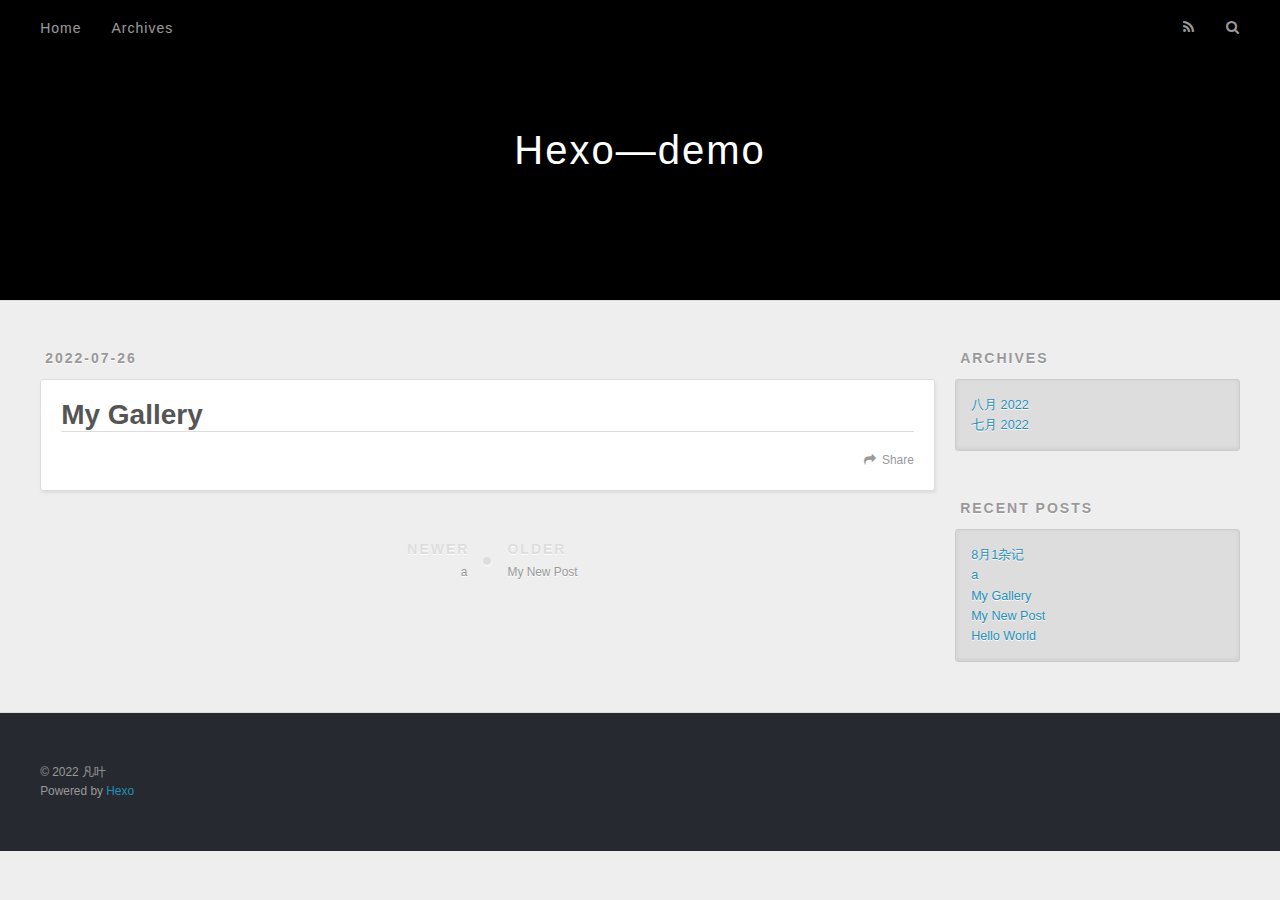
<file: 2022/07/26/My-Gallery/index.html>
<!DOCTYPE html>
<html>
<head>
  <meta charset="utf-8">
  

  
  <title>My Gallery | Hexo—demo</title>
  <meta name="viewport" content="width=device-width, initial-scale=1, maximum-scale=1">
  <meta name="description" content="恶魔么么么么么么么么么么么">
<meta property="og:type" content="article">
<meta property="og:title" content="My Gallery">
<meta property="og:url" content="http://macagic.github.io/2022/07/26/My-Gallery/index.html">
<meta property="og:site_name" content="Hexo—demo">
<meta property="og:description" content="恶魔么么么么么么么么么么么">
<meta property="og:locale" content="zh_CN">
<meta property="article:published_time" content="2022-07-26T09:05:15.000Z">
<meta property="article:modified_time" content="2022-07-26T09:05:15.880Z">
<meta property="article:author" content="凡叶">
<meta name="twitter:card" content="summary">
  
    <link rel="alternate" href="/atom.xml" title="Hexo—demo" type="application/atom+xml">
  
  
    <link rel="icon" href="https://gitcode.net/m0_61979183/ye/-/raw/master/my.jpg?">
  
  
    <link href="//fonts.googleapis.com/css?family=Source+Code+Pro" rel="stylesheet" type="text/css">
  
  
<link rel="stylesheet" href="/css/style.css">

<meta name="generator" content="Hexo 5.4.2"></head>

<body>
  <div id="container">
    <div id="wrap">
      <header id="header">
  <div id="banner"></div>
  <div id="header-outer" class="outer">
    <div id="header-title" class="inner">
      <h1 id="logo-wrap">
        <a href="/" id="logo">Hexo—demo</a>
      </h1>
      
    </div>
    <div id="header-inner" class="inner">
      <nav id="main-nav">
        <a id="main-nav-toggle" class="nav-icon"></a>
        
          <a class="main-nav-link" href="/">Home</a>
        
          <a class="main-nav-link" href="/archives">Archives</a>
        
      </nav>
      <nav id="sub-nav">
        
          <a id="nav-rss-link" class="nav-icon" href="/atom.xml" title="RSS Feed"></a>
        
        <a id="nav-search-btn" class="nav-icon" title="Search"></a>
      </nav>
      <div id="search-form-wrap">
        <form action="//google.com/search" method="get" accept-charset="UTF-8" class="search-form"><input type="search" name="q" class="search-form-input" placeholder="Search"><button type="submit" class="search-form-submit">&#xF002;</button><input type="hidden" name="sitesearch" value="http://macagic.github.io"></form>
      </div>
    </div>
  </div>
</header>
      <div class="outer">
        <section id="main"><article id="photo-My-Gallery" class="article article-type-photo" itemscope itemprop="blogPost">
  <div class="article-meta">
    <a href="/2022/07/26/My-Gallery/" class="article-date">
  <time datetime="2022-07-26T09:05:15.000Z" itemprop="datePublished">2022-07-26</time>
</a>
    
  </div>
  <div class="article-inner">
    
    
      <header class="article-header">
        
  
    <h1 class="article-title" itemprop="name">
      My Gallery
    </h1>
  

      </header>
    
    <div class="article-entry" itemprop="articleBody">
      
        
      
    </div>
    <footer class="article-footer">
      <a data-url="http://macagic.github.io/2022/07/26/My-Gallery/" data-id="cl628vnao00000gwb6trracgl" class="article-share-link">Share</a>
      
      
    </footer>
  </div>
  
    
<nav id="article-nav">
  
    <a href="/2022/07/26/a/" id="article-nav-newer" class="article-nav-link-wrap">
      <strong class="article-nav-caption">Newer</strong>
      <div class="article-nav-title">
        
          a
        
      </div>
    </a>
  
  
    <a href="/2022/07/26/My-New-Post/" id="article-nav-older" class="article-nav-link-wrap">
      <strong class="article-nav-caption">Older</strong>
      <div class="article-nav-title">My New Post</div>
    </a>
  
</nav>

  
</article>

</section>
        
          <aside id="sidebar">
  
    

  
    

  
    
  
    
  <div class="widget-wrap">
    <h3 class="widget-title">Archives</h3>
    <div class="widget">
      <ul class="archive-list"><li class="archive-list-item"><a class="archive-list-link" href="/archives/2022/08/">八月 2022</a></li><li class="archive-list-item"><a class="archive-list-link" href="/archives/2022/07/">七月 2022</a></li></ul>
    </div>
  </div>


  
    
  <div class="widget-wrap">
    <h3 class="widget-title">Recent Posts</h3>
    <div class="widget">
      <ul>
        
          <li>
            <a href="/2022/08/01/8.1%E6%9D%82%E8%AE%B0/">8月1杂记</a>
          </li>
        
          <li>
            <a href="/2022/07/26/a/">a</a>
          </li>
        
          <li>
            <a href="/2022/07/26/My-Gallery/">My Gallery</a>
          </li>
        
          <li>
            <a href="/2022/07/26/My-New-Post/">My New Post</a>
          </li>
        
          <li>
            <a href="/2022/07/26/hello-world/">Hello World</a>
          </li>
        
      </ul>
    </div>
  </div>

  
</aside>
        
      </div>
      <footer id="footer">
  
  <div class="outer">
    <div id="footer-info" class="inner">
      &copy; 2022 凡叶<br>
      Powered by <a href="http://hexo.io/" target="_blank">Hexo</a>
    </div>
  </div>
</footer>
    </div>
    <nav id="mobile-nav">
  
    <a href="/" class="mobile-nav-link">Home</a>
  
    <a href="/archives" class="mobile-nav-link">Archives</a>
  
</nav>
    

<script src="//ajax.googleapis.com/ajax/libs/jquery/2.0.3/jquery.min.js"></script>


  
<link rel="stylesheet" href="/fancybox/jquery.fancybox.css">

  
<script src="/fancybox/jquery.fancybox.pack.js"></script>




<script src="/js/script.js"></script>




  </div>
</body>
</html>
</file>
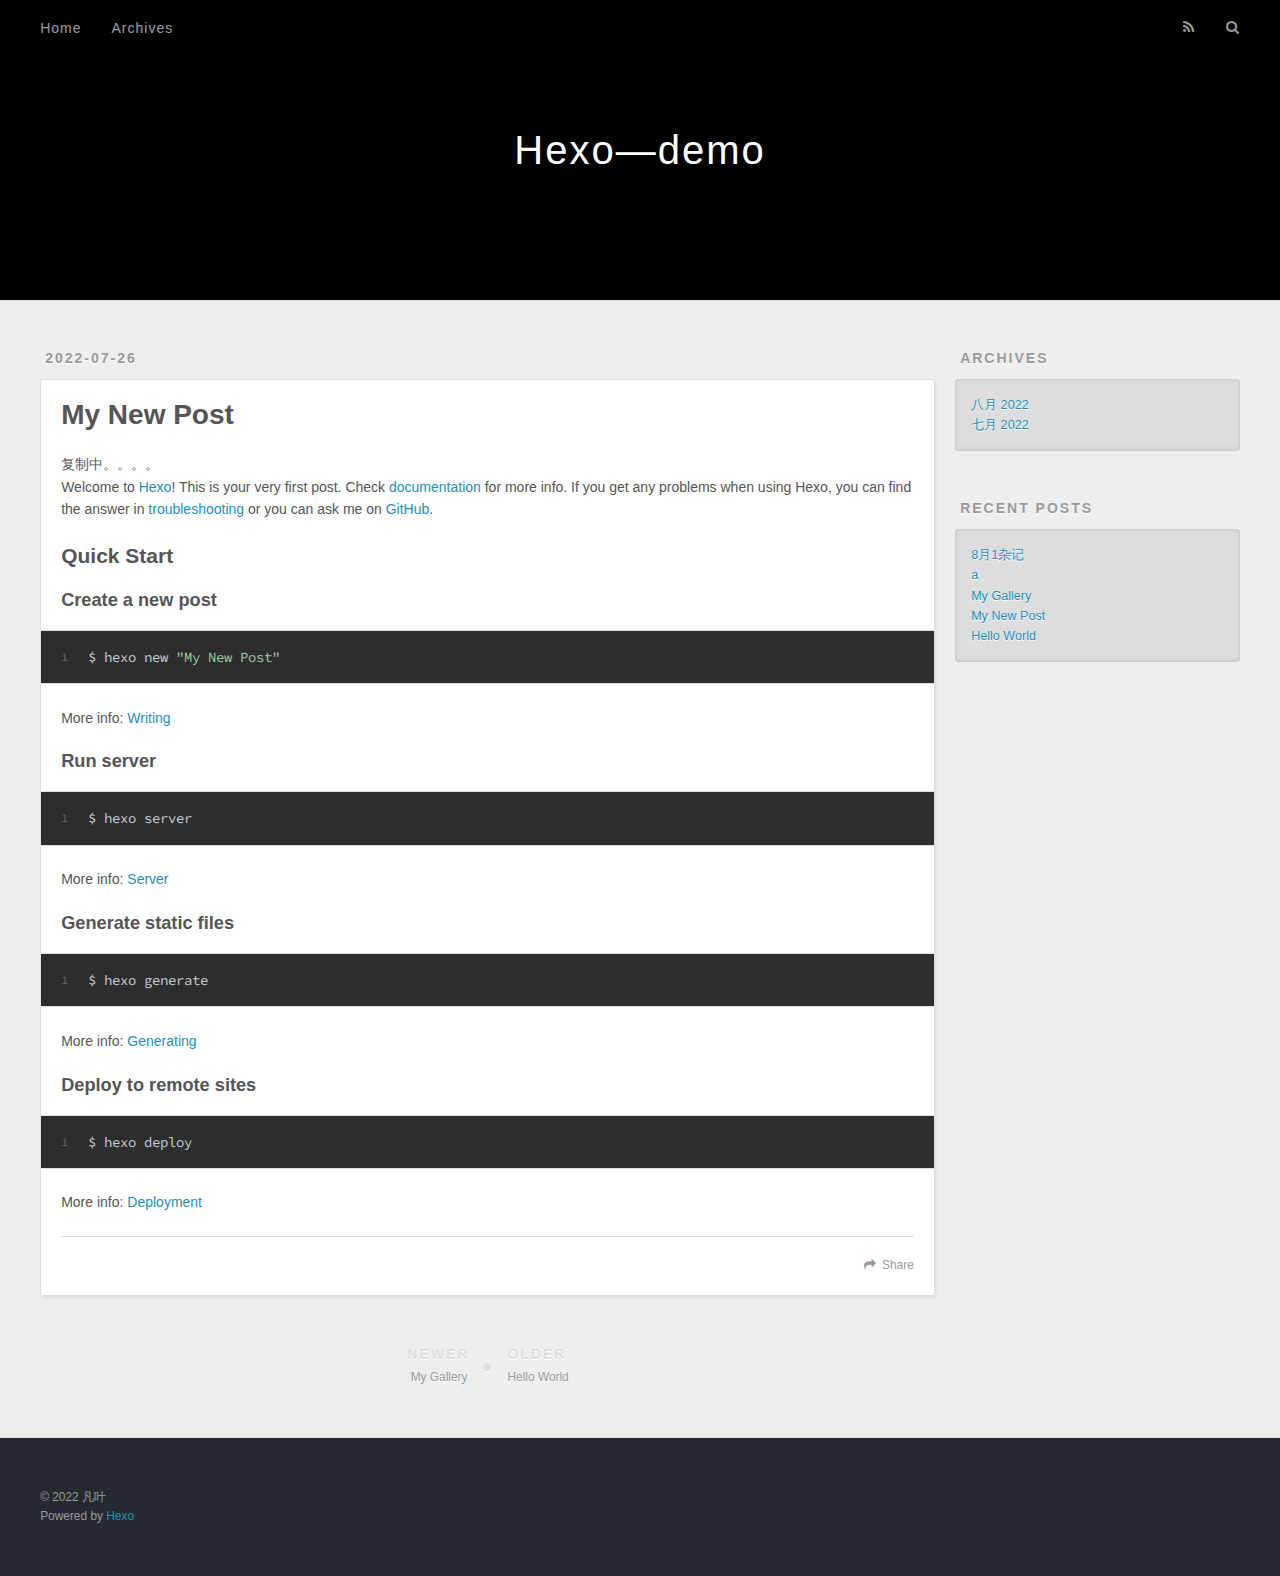
<file: 2022/07/26/My-New-Post/index.html>
<!DOCTYPE html>
<html>
<head>
  <meta charset="utf-8">
  

  
  <title>My New Post | Hexo—demo</title>
  <meta name="viewport" content="width=device-width, initial-scale=1, maximum-scale=1">
  <meta name="description" content="复制中。。。。Welcome to Hexo! This is your very first post. Check documentation for more info. If you get any problems when using Hexo, you can find the answer in troubleshooting or you can ask me on GitHub">
<meta property="og:type" content="article">
<meta property="og:title" content="My New Post">
<meta property="og:url" content="http://macagic.github.io/2022/07/26/My-New-Post/index.html">
<meta property="og:site_name" content="Hexo—demo">
<meta property="og:description" content="复制中。。。。Welcome to Hexo! This is your very first post. Check documentation for more info. If you get any problems when using Hexo, you can find the answer in troubleshooting or you can ask me on GitHub">
<meta property="og:locale" content="zh_CN">
<meta property="article:published_time" content="2022-07-26T09:01:35.000Z">
<meta property="article:modified_time" content="2022-07-26T09:08:56.142Z">
<meta property="article:author" content="凡叶">
<meta name="twitter:card" content="summary">
  
    <link rel="alternate" href="/atom.xml" title="Hexo—demo" type="application/atom+xml">
  
  
    <link rel="icon" href="https://gitcode.net/m0_61979183/ye/-/raw/master/my.jpg?">
  
  
    <link href="//fonts.googleapis.com/css?family=Source+Code+Pro" rel="stylesheet" type="text/css">
  
  
<link rel="stylesheet" href="/css/style.css">

<meta name="generator" content="Hexo 5.4.2"></head>

<body>
  <div id="container">
    <div id="wrap">
      <header id="header">
  <div id="banner"></div>
  <div id="header-outer" class="outer">
    <div id="header-title" class="inner">
      <h1 id="logo-wrap">
        <a href="/" id="logo">Hexo—demo</a>
      </h1>
      
    </div>
    <div id="header-inner" class="inner">
      <nav id="main-nav">
        <a id="main-nav-toggle" class="nav-icon"></a>
        
          <a class="main-nav-link" href="/">Home</a>
        
          <a class="main-nav-link" href="/archives">Archives</a>
        
      </nav>
      <nav id="sub-nav">
        
          <a id="nav-rss-link" class="nav-icon" href="/atom.xml" title="RSS Feed"></a>
        
        <a id="nav-search-btn" class="nav-icon" title="Search"></a>
      </nav>
      <div id="search-form-wrap">
        <form action="//google.com/search" method="get" accept-charset="UTF-8" class="search-form"><input type="search" name="q" class="search-form-input" placeholder="Search"><button type="submit" class="search-form-submit">&#xF002;</button><input type="hidden" name="sitesearch" value="http://macagic.github.io"></form>
      </div>
    </div>
  </div>
</header>
      <div class="outer">
        <section id="main"><article id="post-My-New-Post" class="article article-type-post" itemscope itemprop="blogPost">
  <div class="article-meta">
    <a href="/2022/07/26/My-New-Post/" class="article-date">
  <time datetime="2022-07-26T09:01:35.000Z" itemprop="datePublished">2022-07-26</time>
</a>
    
  </div>
  <div class="article-inner">
    
    
      <header class="article-header">
        
  
    <h1 class="article-title" itemprop="name">
      My New Post
    </h1>
  

      </header>
    
    <div class="article-entry" itemprop="articleBody">
      
        <p>复制中。。。。<br>Welcome to <a target="_blank" rel="noopener" href="https://hexo.io/">Hexo</a>! This is your very first post. Check <a target="_blank" rel="noopener" href="https://hexo.io/docs/">documentation</a> for more info. If you get any problems when using Hexo, you can find the answer in <a target="_blank" rel="noopener" href="https://hexo.io/docs/troubleshooting.html">troubleshooting</a> or you can ask me on <a target="_blank" rel="noopener" href="https://github.com/hexojs/hexo/issues">GitHub</a>.</p>
<h2 id="Quick-Start"><a href="#Quick-Start" class="headerlink" title="Quick Start"></a>Quick Start</h2><h3 id="Create-a-new-post"><a href="#Create-a-new-post" class="headerlink" title="Create a new post"></a>Create a new post</h3><figure class="highlight bash"><table><tr><td class="gutter"><pre><span class="line">1</span><br></pre></td><td class="code"><pre><span class="line">$ hexo new <span class="string">&quot;My New Post&quot;</span></span><br></pre></td></tr></table></figure>

<p>More info: <a target="_blank" rel="noopener" href="https://hexo.io/docs/writing.html">Writing</a></p>
<h3 id="Run-server"><a href="#Run-server" class="headerlink" title="Run server"></a>Run server</h3><figure class="highlight bash"><table><tr><td class="gutter"><pre><span class="line">1</span><br></pre></td><td class="code"><pre><span class="line">$ hexo server</span><br></pre></td></tr></table></figure>

<p>More info: <a target="_blank" rel="noopener" href="https://hexo.io/docs/server.html">Server</a></p>
<h3 id="Generate-static-files"><a href="#Generate-static-files" class="headerlink" title="Generate static files"></a>Generate static files</h3><figure class="highlight bash"><table><tr><td class="gutter"><pre><span class="line">1</span><br></pre></td><td class="code"><pre><span class="line">$ hexo generate</span><br></pre></td></tr></table></figure>

<p>More info: <a target="_blank" rel="noopener" href="https://hexo.io/docs/generating.html">Generating</a></p>
<h3 id="Deploy-to-remote-sites"><a href="#Deploy-to-remote-sites" class="headerlink" title="Deploy to remote sites"></a>Deploy to remote sites</h3><figure class="highlight bash"><table><tr><td class="gutter"><pre><span class="line">1</span><br></pre></td><td class="code"><pre><span class="line">$ hexo deploy</span><br></pre></td></tr></table></figure>

<p>More info: <a target="_blank" rel="noopener" href="https://hexo.io/docs/one-command-deployment.html">Deployment</a></p>

      
    </div>
    <footer class="article-footer">
      <a data-url="http://macagic.github.io/2022/07/26/My-New-Post/" data-id="cl628vnb900020gwbh5yy0rtx" class="article-share-link">Share</a>
      
      
    </footer>
  </div>
  
    
<nav id="article-nav">
  
    <a href="/2022/07/26/My-Gallery/" id="article-nav-newer" class="article-nav-link-wrap">
      <strong class="article-nav-caption">Newer</strong>
      <div class="article-nav-title">
        
          My Gallery
        
      </div>
    </a>
  
  
    <a href="/2022/07/26/hello-world/" id="article-nav-older" class="article-nav-link-wrap">
      <strong class="article-nav-caption">Older</strong>
      <div class="article-nav-title">Hello World</div>
    </a>
  
</nav>

  
</article>

</section>
        
          <aside id="sidebar">
  
    

  
    

  
    
  
    
  <div class="widget-wrap">
    <h3 class="widget-title">Archives</h3>
    <div class="widget">
      <ul class="archive-list"><li class="archive-list-item"><a class="archive-list-link" href="/archives/2022/08/">八月 2022</a></li><li class="archive-list-item"><a class="archive-list-link" href="/archives/2022/07/">七月 2022</a></li></ul>
    </div>
  </div>


  
    
  <div class="widget-wrap">
    <h3 class="widget-title">Recent Posts</h3>
    <div class="widget">
      <ul>
        
          <li>
            <a href="/2022/08/01/8.1%E6%9D%82%E8%AE%B0/">8月1杂记</a>
          </li>
        
          <li>
            <a href="/2022/07/26/a/">a</a>
          </li>
        
          <li>
            <a href="/2022/07/26/My-Gallery/">My Gallery</a>
          </li>
        
          <li>
            <a href="/2022/07/26/My-New-Post/">My New Post</a>
          </li>
        
          <li>
            <a href="/2022/07/26/hello-world/">Hello World</a>
          </li>
        
      </ul>
    </div>
  </div>

  
</aside>
        
      </div>
      <footer id="footer">
  
  <div class="outer">
    <div id="footer-info" class="inner">
      &copy; 2022 凡叶<br>
      Powered by <a href="http://hexo.io/" target="_blank">Hexo</a>
    </div>
  </div>
</footer>
    </div>
    <nav id="mobile-nav">
  
    <a href="/" class="mobile-nav-link">Home</a>
  
    <a href="/archives" class="mobile-nav-link">Archives</a>
  
</nav>
    

<script src="//ajax.googleapis.com/ajax/libs/jquery/2.0.3/jquery.min.js"></script>


  
<link rel="stylesheet" href="/fancybox/jquery.fancybox.css">

  
<script src="/fancybox/jquery.fancybox.pack.js"></script>




<script src="/js/script.js"></script>




  </div>
</body>
</html>
</file>
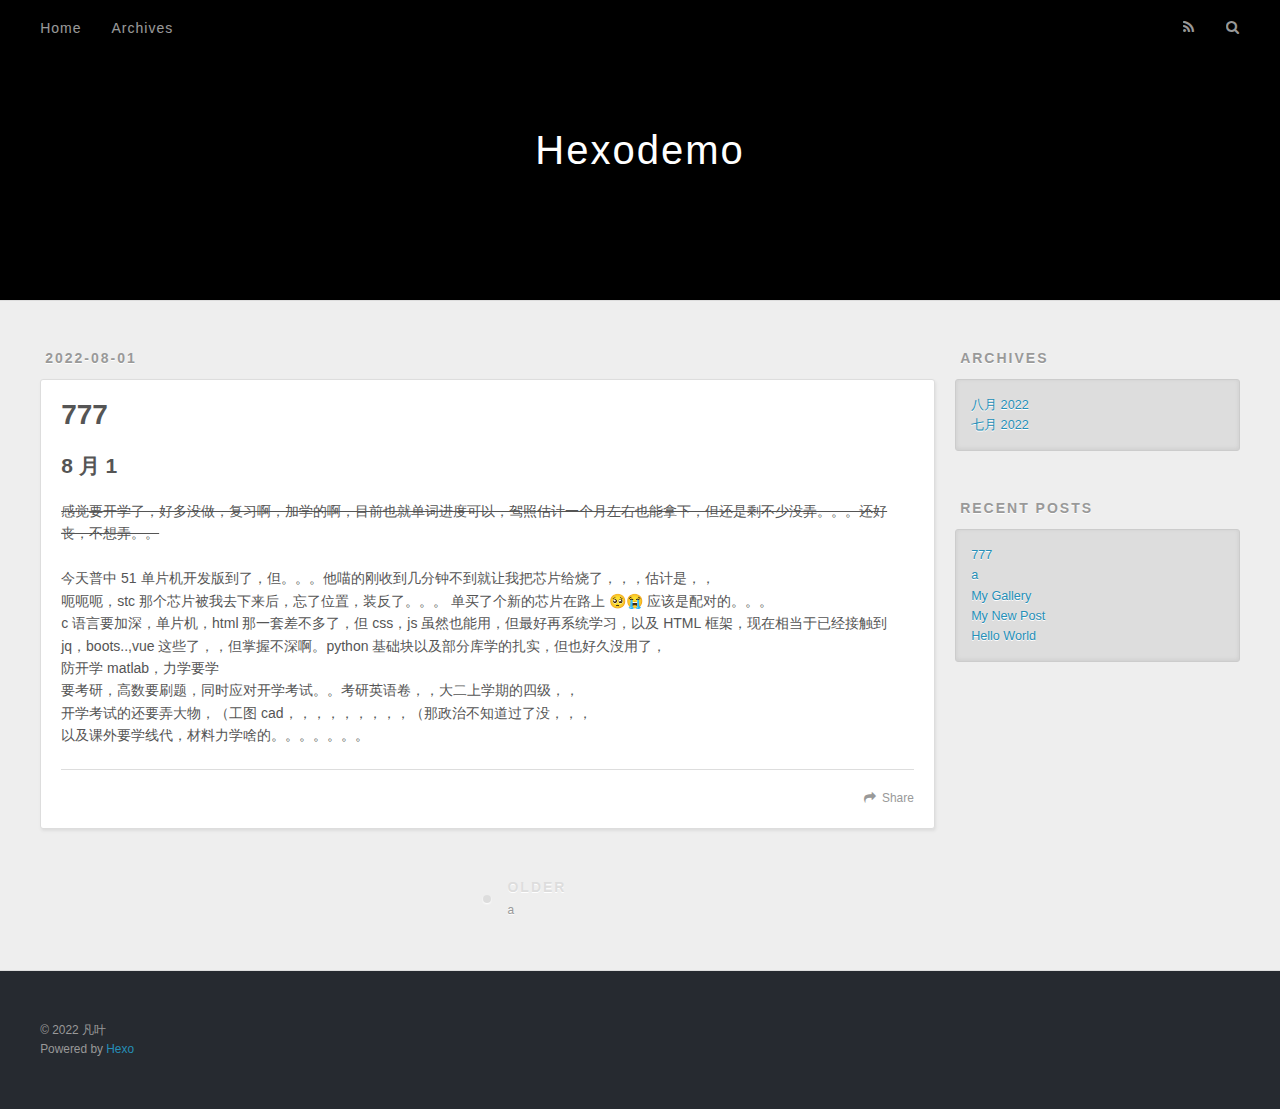
<file: 2022/08/01/777/index.html>
<!DOCTYPE html>
<html>
<head>
  <meta charset="utf-8">
  

  
  <title>777 | Hexodemo</title>
  <meta name="viewport" content="width=device-width, initial-scale=1, maximum-scale=1">
  <meta name="description" content="8 月 1感觉要开学了，好多没做，复习啊，加学的啊，目前也就单词进度可以，驾照估计一个月左右也能拿下，但还是剩不少没弄。。。还好丧，不想弄。。 今天普中 51 单片机开发版到了，但。。。他喵的刚收到几分钟不到就让我把芯片给烧了，，，估计是，，呃呃呃，stc 那个芯片被我去下来后，忘了位置，装反了。。。 单买了个新的芯片在路上 🥺😭 应该是配对的。。。c 语言要加深，单片机，html 那一套差不">
<meta property="og:type" content="article">
<meta property="og:title" content="777">
<meta property="og:url" content="http://macagic.github.io/2022/08/01/777/index.html">
<meta property="og:site_name" content="Hexodemo">
<meta property="og:description" content="8 月 1感觉要开学了，好多没做，复习啊，加学的啊，目前也就单词进度可以，驾照估计一个月左右也能拿下，但还是剩不少没弄。。。还好丧，不想弄。。 今天普中 51 单片机开发版到了，但。。。他喵的刚收到几分钟不到就让我把芯片给烧了，，，估计是，，呃呃呃，stc 那个芯片被我去下来后，忘了位置，装反了。。。 单买了个新的芯片在路上 🥺😭 应该是配对的。。。c 语言要加深，单片机，html 那一套差不">
<meta property="og:locale" content="zh_CN">
<meta property="article:published_time" content="2022-08-01T12:16:11.000Z">
<meta property="article:modified_time" content="2022-08-01T12:32:02.109Z">
<meta property="article:author" content="凡叶">
<meta name="twitter:card" content="summary">
  
    <link rel="alternate" href="/atom.xml" title="Hexodemo" type="application/atom+xml">
  
  
    <link rel="icon" href="https://gitcode.net/m0_61979183/ye/-/raw/master/my.jpg?">
  
  
    <link href="//fonts.googleapis.com/css?family=Source+Code+Pro" rel="stylesheet" type="text/css">
  
  
<link rel="stylesheet" href="/css/style.css">

<meta name="generator" content="Hexo 5.4.2"></head>

<body>
  <div id="container">
    <div id="wrap">
      <header id="header">
  <div id="banner"></div>
  <div id="header-outer" class="outer">
    <div id="header-title" class="inner">
      <h1 id="logo-wrap">
        <a href="/" id="logo">Hexodemo</a>
      </h1>
      
    </div>
    <div id="header-inner" class="inner">
      <nav id="main-nav">
        <a id="main-nav-toggle" class="nav-icon"></a>
        
          <a class="main-nav-link" href="/">Home</a>
        
          <a class="main-nav-link" href="/archives">Archives</a>
        
      </nav>
      <nav id="sub-nav">
        
          <a id="nav-rss-link" class="nav-icon" href="/atom.xml" title="RSS Feed"></a>
        
        <a id="nav-search-btn" class="nav-icon" title="Search"></a>
      </nav>
      <div id="search-form-wrap">
        <form action="//google.com/search" method="get" accept-charset="UTF-8" class="search-form"><input type="search" name="q" class="search-form-input" placeholder="Search"><button type="submit" class="search-form-submit">&#xF002;</button><input type="hidden" name="sitesearch" value="http://macagic.github.io"></form>
      </div>
    </div>
  </div>
</header>
      <div class="outer">
        <section id="main"><article id="post-777" class="article article-type-post" itemscope itemprop="blogPost">
  <div class="article-meta">
    <a href="/2022/08/01/777/" class="article-date">
  <time datetime="2022-08-01T12:16:11.000Z" itemprop="datePublished">2022-08-01</time>
</a>
    
  </div>
  <div class="article-inner">
    
    
      <header class="article-header">
        
  
    <h1 class="article-title" itemprop="name">
      777
    </h1>
  

      </header>
    
    <div class="article-entry" itemprop="articleBody">
      
        <h2 id="8-月-1"><a href="#8-月-1" class="headerlink" title="8 月 1"></a>8 月 1</h2><p><del>感觉要开学了，好多没做，复习啊，加学的啊，目前也就单词进度可以，驾照估计一个月左右也能拿下，但还是剩不少没弄。。。还好丧，不想弄。。</del></p>
<p>今天普中 51 单片机开发版到了，但。。。他喵的刚收到几分钟不到就让我把芯片给烧了，，，估计是，，<br>呃呃呃，stc 那个芯片被我去下来后，忘了位置，装反了。。。 单买了个新的芯片在路上 🥺😭 应该是配对的。。。<br>c 语言要加深，单片机，html 那一套差不多了，但 css，js 虽然也能用，但最好再系统学习，以及 HTML 框架，现在相当于已经接触到 jq，boots..,vue 这些了，，但掌握不深啊。python 基础块以及部分库学的扎实，但也好久没用了，<br>防开学 matlab，力学要学<br>要考研，高数要刷题，同时应对开学考试。。考研英语卷，，大二上学期的四级，，<br>开学考试的还要弄大物，（工图 cad，，，，，，，，，（那政治不知道过了没，，，<br>以及课外要学线代，材料力学啥的。。。。。。。</p>

      
    </div>
    <footer class="article-footer">
      <a data-url="http://macagic.github.io/2022/08/01/777/" data-id="cl6aqe5j40000c4wb0h6230vp" class="article-share-link">Share</a>
      
      
    </footer>
  </div>
  
    
<nav id="article-nav">
  
  
    <a href="/2022/07/26/a/" id="article-nav-older" class="article-nav-link-wrap">
      <strong class="article-nav-caption">Older</strong>
      <div class="article-nav-title">a</div>
    </a>
  
</nav>

  
</article>

</section>
        
          <aside id="sidebar">
  
    

  
    

  
    
  
    
  <div class="widget-wrap">
    <h3 class="widget-title">Archives</h3>
    <div class="widget">
      <ul class="archive-list"><li class="archive-list-item"><a class="archive-list-link" href="/archives/2022/08/">八月 2022</a></li><li class="archive-list-item"><a class="archive-list-link" href="/archives/2022/07/">七月 2022</a></li></ul>
    </div>
  </div>


  
    
  <div class="widget-wrap">
    <h3 class="widget-title">Recent Posts</h3>
    <div class="widget">
      <ul>
        
          <li>
            <a href="/2022/08/01/777/">777</a>
          </li>
        
          <li>
            <a href="/2022/07/26/a/">a</a>
          </li>
        
          <li>
            <a href="/2022/07/26/My-Gallery/">My Gallery</a>
          </li>
        
          <li>
            <a href="/2022/07/26/My-New-Post/">My New Post</a>
          </li>
        
          <li>
            <a href="/2022/07/26/hello-world/">Hello World</a>
          </li>
        
      </ul>
    </div>
  </div>

  
</aside>
        
      </div>
      <footer id="footer">
  
  <div class="outer">
    <div id="footer-info" class="inner">
      &copy; 2022 凡叶<br>
      Powered by <a href="http://hexo.io/" target="_blank">Hexo</a>
    </div>
  </div>
</footer>
    </div>
    <nav id="mobile-nav">
  
    <a href="/" class="mobile-nav-link">Home</a>
  
    <a href="/archives" class="mobile-nav-link">Archives</a>
  
</nav>
    

<script src="//ajax.googleapis.com/ajax/libs/jquery/2.0.3/jquery.min.js"></script>


  
<link rel="stylesheet" href="/fancybox/jquery.fancybox.css">

  
<script src="/fancybox/jquery.fancybox.pack.js"></script>




<script src="/js/script.js"></script>




  </div>
</body>
</html>
</file>
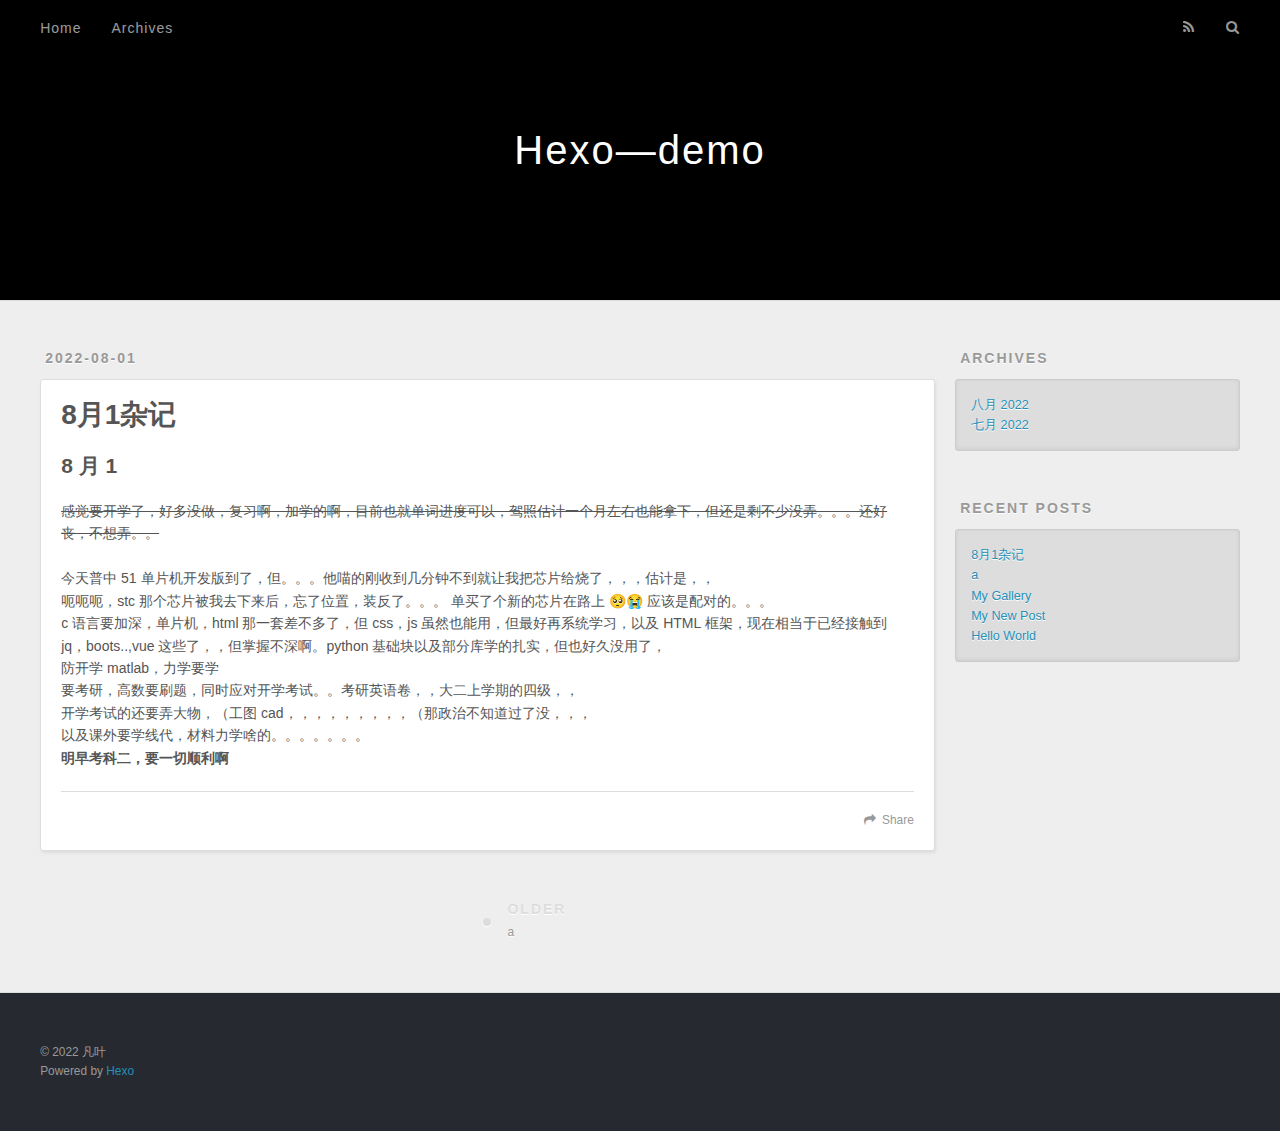
<file: 2022/08/01/8.1杂记/index.html>
<!DOCTYPE html>
<html>
<head>
  <meta charset="utf-8">
  

  
  <title>8月1杂记 | Hexo—demo</title>
  <meta name="viewport" content="width=device-width, initial-scale=1, maximum-scale=1">
  <meta name="description" content="8 月 1感觉要开学了，好多没做，复习啊，加学的啊，目前也就单词进度可以，驾照估计一个月左右也能拿下，但还是剩不少没弄。。。还好丧，不想弄。。 今天普中 51 单片机开发版到了，但。。。他喵的刚收到几分钟不到就让我把芯片给烧了，，，估计是，，呃呃呃，stc 那个芯片被我去下来后，忘了位置，装反了。。。 单买了个新的芯片在路上 🥺😭 应该是配对的。。。c 语言要加深，单片机，html 那一套差不">
<meta property="og:type" content="article">
<meta property="og:title" content="8月1杂记">
<meta property="og:url" content="http://macagic.github.io/2022/08/01/8.1%E6%9D%82%E8%AE%B0/index.html">
<meta property="og:site_name" content="Hexo—demo">
<meta property="og:description" content="8 月 1感觉要开学了，好多没做，复习啊，加学的啊，目前也就单词进度可以，驾照估计一个月左右也能拿下，但还是剩不少没弄。。。还好丧，不想弄。。 今天普中 51 单片机开发版到了，但。。。他喵的刚收到几分钟不到就让我把芯片给烧了，，，估计是，，呃呃呃，stc 那个芯片被我去下来后，忘了位置，装反了。。。 单买了个新的芯片在路上 🥺😭 应该是配对的。。。c 语言要加深，单片机，html 那一套差不">
<meta property="og:locale" content="zh_CN">
<meta property="article:published_time" content="2022-08-01T12:16:11.000Z">
<meta property="article:modified_time" content="2022-08-01T12:35:45.663Z">
<meta property="article:author" content="凡叶">
<meta name="twitter:card" content="summary">
  
    <link rel="alternate" href="/atom.xml" title="Hexo—demo" type="application/atom+xml">
  
  
    <link rel="icon" href="https://gitcode.net/m0_61979183/ye/-/raw/master/my.jpg?">
  
  
    <link href="//fonts.googleapis.com/css?family=Source+Code+Pro" rel="stylesheet" type="text/css">
  
  
<link rel="stylesheet" href="/css/style.css">

<meta name="generator" content="Hexo 5.4.2"></head>

<body>
  <div id="container">
    <div id="wrap">
      <header id="header">
  <div id="banner"></div>
  <div id="header-outer" class="outer">
    <div id="header-title" class="inner">
      <h1 id="logo-wrap">
        <a href="/" id="logo">Hexo—demo</a>
      </h1>
      
    </div>
    <div id="header-inner" class="inner">
      <nav id="main-nav">
        <a id="main-nav-toggle" class="nav-icon"></a>
        
          <a class="main-nav-link" href="/">Home</a>
        
          <a class="main-nav-link" href="/archives">Archives</a>
        
      </nav>
      <nav id="sub-nav">
        
          <a id="nav-rss-link" class="nav-icon" href="/atom.xml" title="RSS Feed"></a>
        
        <a id="nav-search-btn" class="nav-icon" title="Search"></a>
      </nav>
      <div id="search-form-wrap">
        <form action="//google.com/search" method="get" accept-charset="UTF-8" class="search-form"><input type="search" name="q" class="search-form-input" placeholder="Search"><button type="submit" class="search-form-submit">&#xF002;</button><input type="hidden" name="sitesearch" value="http://macagic.github.io"></form>
      </div>
    </div>
  </div>
</header>
      <div class="outer">
        <section id="main"><article id="post-8.1杂记" class="article article-type-post" itemscope itemprop="blogPost">
  <div class="article-meta">
    <a href="/2022/08/01/8.1%E6%9D%82%E8%AE%B0/" class="article-date">
  <time datetime="2022-08-01T12:16:11.000Z" itemprop="datePublished">2022-08-01</time>
</a>
    
  </div>
  <div class="article-inner">
    
    
      <header class="article-header">
        
  
    <h1 class="article-title" itemprop="name">
      8月1杂记
    </h1>
  

      </header>
    
    <div class="article-entry" itemprop="articleBody">
      
        <h2 id="8-月-1"><a href="#8-月-1" class="headerlink" title="8 月 1"></a>8 月 1</h2><p><del>感觉要开学了，好多没做，复习啊，加学的啊，目前也就单词进度可以，驾照估计一个月左右也能拿下，但还是剩不少没弄。。。还好丧，不想弄。。</del></p>
<p>今天普中 51 单片机开发版到了，但。。。他喵的刚收到几分钟不到就让我把芯片给烧了，，，估计是，，<br>呃呃呃，stc 那个芯片被我去下来后，忘了位置，装反了。。。 单买了个新的芯片在路上 🥺😭 应该是配对的。。。<br>c 语言要加深，单片机，html 那一套差不多了，但 css，js 虽然也能用，但最好再系统学习，以及 HTML 框架，现在相当于已经接触到 jq，boots..,vue 这些了，，但掌握不深啊。python 基础块以及部分库学的扎实，但也好久没用了，<br>防开学 matlab，力学要学<br>要考研，高数要刷题，同时应对开学考试。。考研英语卷，，大二上学期的四级，，<br>开学考试的还要弄大物，（工图 cad，，，，，，，，，（那政治不知道过了没，，，<br>以及课外要学线代，材料力学啥的。。。。。。。<br><strong>明早考科二，要一切顺利啊</strong></p>

      
    </div>
    <footer class="article-footer">
      <a data-url="http://macagic.github.io/2022/08/01/8.1%E6%9D%82%E8%AE%B0/" data-id="cl6aqllaz0000u8wb4arwf77k" class="article-share-link">Share</a>
      
      
    </footer>
  </div>
  
    
<nav id="article-nav">
  
  
    <a href="/2022/07/26/a/" id="article-nav-older" class="article-nav-link-wrap">
      <strong class="article-nav-caption">Older</strong>
      <div class="article-nav-title">a</div>
    </a>
  
</nav>

  
</article>

</section>
        
          <aside id="sidebar">
  
    

  
    

  
    
  
    
  <div class="widget-wrap">
    <h3 class="widget-title">Archives</h3>
    <div class="widget">
      <ul class="archive-list"><li class="archive-list-item"><a class="archive-list-link" href="/archives/2022/08/">八月 2022</a></li><li class="archive-list-item"><a class="archive-list-link" href="/archives/2022/07/">七月 2022</a></li></ul>
    </div>
  </div>


  
    
  <div class="widget-wrap">
    <h3 class="widget-title">Recent Posts</h3>
    <div class="widget">
      <ul>
        
          <li>
            <a href="/2022/08/01/8.1%E6%9D%82%E8%AE%B0/">8月1杂记</a>
          </li>
        
          <li>
            <a href="/2022/07/26/a/">a</a>
          </li>
        
          <li>
            <a href="/2022/07/26/My-Gallery/">My Gallery</a>
          </li>
        
          <li>
            <a href="/2022/07/26/My-New-Post/">My New Post</a>
          </li>
        
          <li>
            <a href="/2022/07/26/hello-world/">Hello World</a>
          </li>
        
      </ul>
    </div>
  </div>

  
</aside>
        
      </div>
      <footer id="footer">
  
  <div class="outer">
    <div id="footer-info" class="inner">
      &copy; 2022 凡叶<br>
      Powered by <a href="http://hexo.io/" target="_blank">Hexo</a>
    </div>
  </div>
</footer>
    </div>
    <nav id="mobile-nav">
  
    <a href="/" class="mobile-nav-link">Home</a>
  
    <a href="/archives" class="mobile-nav-link">Archives</a>
  
</nav>
    

<script src="//ajax.googleapis.com/ajax/libs/jquery/2.0.3/jquery.min.js"></script>


  
<link rel="stylesheet" href="/fancybox/jquery.fancybox.css">

  
<script src="/fancybox/jquery.fancybox.pack.js"></script>




<script src="/js/script.js"></script>




  </div>
</body>
</html>
</file>
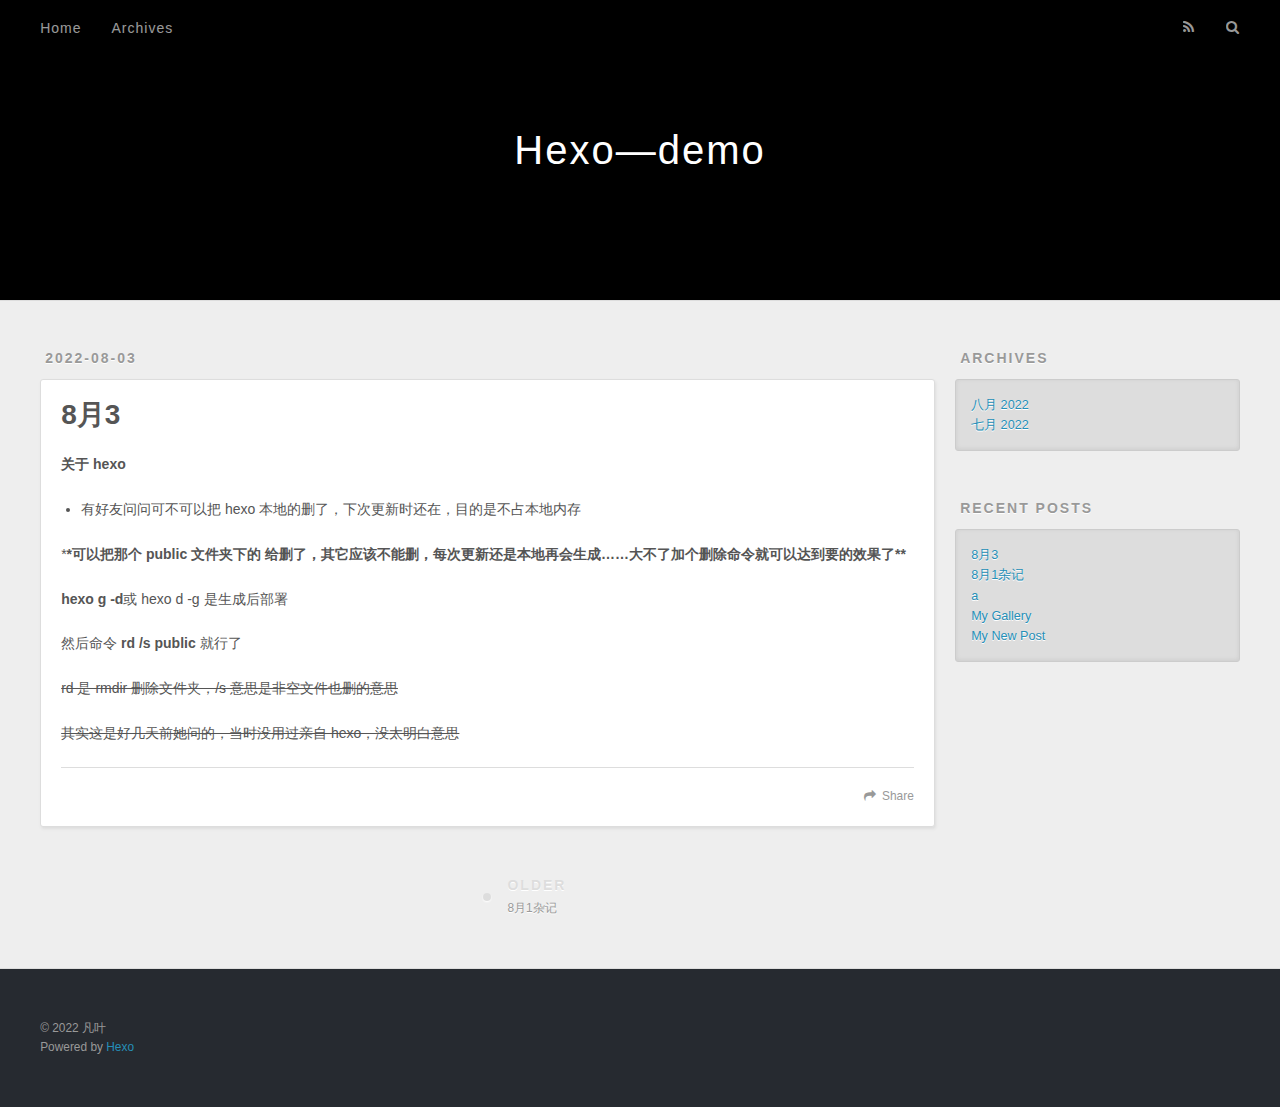
<file: 2022/08/03/8月3/index.html>
<!DOCTYPE html>
<html>
<head>
  <meta charset="utf-8">
  

  
  <title>8月3 | Hexo—demo</title>
  <meta name="viewport" content="width=device-width, initial-scale=1, maximum-scale=1">
  <meta name="description" content="关于 hexo  有好友问问可不可以把 hexo 本地的删了，下次更新时还在，目的是不占本地内存  **可以把那个 public 文件夹下的 给删了，其它应该不能删，每次更新还是本地再会生成……大不了加个删除命令就可以达到要的效果了** hexo g -d或 hexo d -g 是生成后部署 然后命令 rd &#x2F;s public 就行了 rd 是 rmdir 删除文件夹，&#x2F;s 意思是非空文件也删的意">
<meta property="og:type" content="article">
<meta property="og:title" content="8月3">
<meta property="og:url" content="http://macagic.github.io/2022/08/03/8%E6%9C%883/index.html">
<meta property="og:site_name" content="Hexo—demo">
<meta property="og:description" content="关于 hexo  有好友问问可不可以把 hexo 本地的删了，下次更新时还在，目的是不占本地内存  **可以把那个 public 文件夹下的 给删了，其它应该不能删，每次更新还是本地再会生成……大不了加个删除命令就可以达到要的效果了** hexo g -d或 hexo d -g 是生成后部署 然后命令 rd &#x2F;s public 就行了 rd 是 rmdir 删除文件夹，&#x2F;s 意思是非空文件也删的意">
<meta property="og:locale" content="zh_CN">
<meta property="article:published_time" content="2022-08-03T03:00:25.000Z">
<meta property="article:modified_time" content="2022-08-03T03:04:38.652Z">
<meta property="article:author" content="凡叶">
<meta name="twitter:card" content="summary">
  
    <link rel="alternate" href="/atom.xml" title="Hexo—demo" type="application/atom+xml">
  
  
    <link rel="icon" href="https://gitcode.net/m0_61979183/ye/-/raw/master/my.jpg?">
  
  
    <link href="//fonts.googleapis.com/css?family=Source+Code+Pro" rel="stylesheet" type="text/css">
  
  
<link rel="stylesheet" href="/css/style.css">

<meta name="generator" content="Hexo 5.4.2"></head>

<body>
  <div id="container">
    <div id="wrap">
      <header id="header">
  <div id="banner"></div>
  <div id="header-outer" class="outer">
    <div id="header-title" class="inner">
      <h1 id="logo-wrap">
        <a href="/" id="logo">Hexo—demo</a>
      </h1>
      
    </div>
    <div id="header-inner" class="inner">
      <nav id="main-nav">
        <a id="main-nav-toggle" class="nav-icon"></a>
        
          <a class="main-nav-link" href="/">Home</a>
        
          <a class="main-nav-link" href="/archives">Archives</a>
        
      </nav>
      <nav id="sub-nav">
        
          <a id="nav-rss-link" class="nav-icon" href="/atom.xml" title="RSS Feed"></a>
        
        <a id="nav-search-btn" class="nav-icon" title="Search"></a>
      </nav>
      <div id="search-form-wrap">
        <form action="//google.com/search" method="get" accept-charset="UTF-8" class="search-form"><input type="search" name="q" class="search-form-input" placeholder="Search"><button type="submit" class="search-form-submit">&#xF002;</button><input type="hidden" name="sitesearch" value="http://macagic.github.io"></form>
      </div>
    </div>
  </div>
</header>
      <div class="outer">
        <section id="main"><article id="post-8月3" class="article article-type-post" itemscope itemprop="blogPost">
  <div class="article-meta">
    <a href="/2022/08/03/8%E6%9C%883/" class="article-date">
  <time datetime="2022-08-03T03:00:25.000Z" itemprop="datePublished">2022-08-03</time>
</a>
    
  </div>
  <div class="article-inner">
    
    
      <header class="article-header">
        
  
    <h1 class="article-title" itemprop="name">
      8月3
    </h1>
  

      </header>
    
    <div class="article-entry" itemprop="articleBody">
      
        <p><strong>关于 hexo</strong></p>
<ul>
<li>有好友问问可不可以把 hexo 本地的删了，下次更新时还在，目的是不占本地内存</li>
</ul>
<p>*<strong>*可以把那个 public 文件夹下的 给删了，其它应该不能删，每次更新还是本地再会生成……大不了加个删除命令就可以达到要的效果了**</strong></p>
<p><strong>hexo g -d</strong>或 hexo d -g 是生成后部署</p>
<p>然后命令 <strong>rd /s public</strong> 就行了</p>
<p><del>rd 是 rmdir 删除文件夹，/s 意思是非空文件也删的意思</del></p>
<p><del>其实这是好几天前她问的，当时没用过亲自 hexo，没太明白意思</del></p>

      
    </div>
    <footer class="article-footer">
      <a data-url="http://macagic.github.io/2022/08/03/8%E6%9C%883/" data-id="cl6d0xlth0000u8wb8wbob9ev" class="article-share-link">Share</a>
      
      
    </footer>
  </div>
  
    
<nav id="article-nav">
  
  
    <a href="/2022/08/01/8.1%E6%9D%82%E8%AE%B0/" id="article-nav-older" class="article-nav-link-wrap">
      <strong class="article-nav-caption">Older</strong>
      <div class="article-nav-title">8月1杂记</div>
    </a>
  
</nav>

  
</article>

</section>
        
          <aside id="sidebar">
  
    

  
    

  
    
  
    
  <div class="widget-wrap">
    <h3 class="widget-title">Archives</h3>
    <div class="widget">
      <ul class="archive-list"><li class="archive-list-item"><a class="archive-list-link" href="/archives/2022/08/">八月 2022</a></li><li class="archive-list-item"><a class="archive-list-link" href="/archives/2022/07/">七月 2022</a></li></ul>
    </div>
  </div>


  
    
  <div class="widget-wrap">
    <h3 class="widget-title">Recent Posts</h3>
    <div class="widget">
      <ul>
        
          <li>
            <a href="/2022/08/03/8%E6%9C%883/">8月3</a>
          </li>
        
          <li>
            <a href="/2022/08/01/8.1%E6%9D%82%E8%AE%B0/">8月1杂记</a>
          </li>
        
          <li>
            <a href="/2022/07/26/a/">a</a>
          </li>
        
          <li>
            <a href="/2022/07/26/My-Gallery/">My Gallery</a>
          </li>
        
          <li>
            <a href="/2022/07/26/My-New-Post/">My New Post</a>
          </li>
        
      </ul>
    </div>
  </div>

  
</aside>
        
      </div>
      <footer id="footer">
  
  <div class="outer">
    <div id="footer-info" class="inner">
      &copy; 2022 凡叶<br>
      Powered by <a href="http://hexo.io/" target="_blank">Hexo</a>
    </div>
  </div>
</footer>
    </div>
    <nav id="mobile-nav">
  
    <a href="/" class="mobile-nav-link">Home</a>
  
    <a href="/archives" class="mobile-nav-link">Archives</a>
  
</nav>
    

<script src="//ajax.googleapis.com/ajax/libs/jquery/2.0.3/jquery.min.js"></script>


  
<link rel="stylesheet" href="/fancybox/jquery.fancybox.css">

  
<script src="/fancybox/jquery.fancybox.pack.js"></script>




<script src="/js/script.js"></script>




  </div>
</body>
</html>
</file>
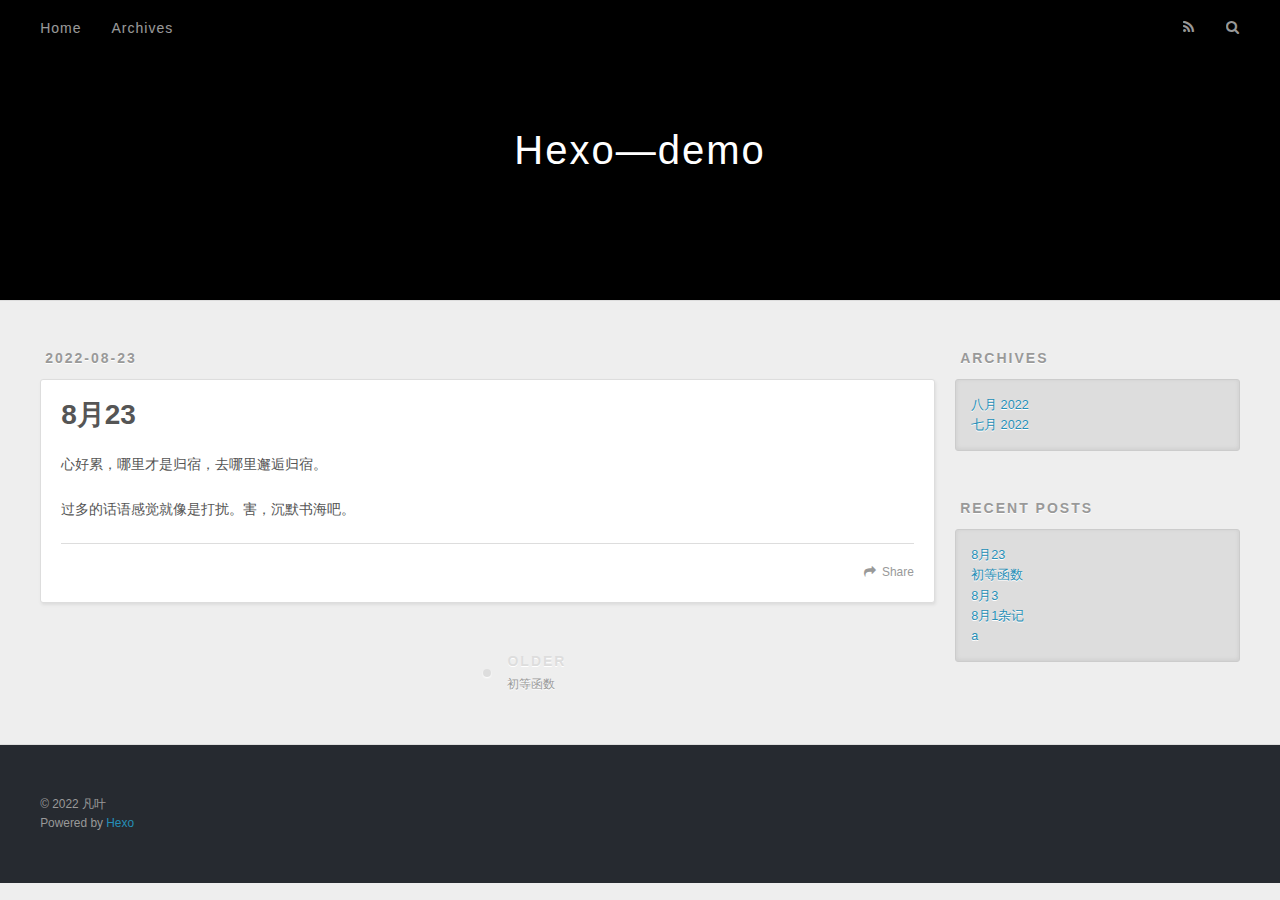
<file: 2022/08/23/8月23/index.html>
<!DOCTYPE html>
<html>
<head>
  <meta charset="utf-8">
  

  
  <title>8月23 | Hexo—demo</title>
  <meta name="viewport" content="width=device-width, initial-scale=1, maximum-scale=1">
  <meta name="description" content="心好累，哪里才是归宿，去哪里邂逅归宿。 过多的话语感觉就像是打扰。害，沉默书海吧。">
<meta property="og:type" content="article">
<meta property="og:title" content="8月23">
<meta property="og:url" content="http://macagic.github.io/2022/08/23/8%E6%9C%8823/index.html">
<meta property="og:site_name" content="Hexo—demo">
<meta property="og:description" content="心好累，哪里才是归宿，去哪里邂逅归宿。 过多的话语感觉就像是打扰。害，沉默书海吧。">
<meta property="og:locale" content="zh_CN">
<meta property="article:published_time" content="2022-08-23T02:34:00.000Z">
<meta property="article:modified_time" content="2022-08-23T02:37:19.904Z">
<meta property="article:author" content="凡叶">
<meta name="twitter:card" content="summary">
  
    <link rel="alternate" href="/atom.xml" title="Hexo—demo" type="application/atom+xml">
  
  
    <link rel="icon" href="https://gitcode.net/m0_61979183/ye/-/raw/master/my.jpg?">
  
  
    <link href="//fonts.googleapis.com/css?family=Source+Code+Pro" rel="stylesheet" type="text/css">
  
  
<link rel="stylesheet" href="/css/style.css">

<meta name="generator" content="Hexo 5.4.2"></head>

<body>
  <div id="container">
    <div id="wrap">
      <header id="header">
  <div id="banner"></div>
  <div id="header-outer" class="outer">
    <div id="header-title" class="inner">
      <h1 id="logo-wrap">
        <a href="/" id="logo">Hexo—demo</a>
      </h1>
      
    </div>
    <div id="header-inner" class="inner">
      <nav id="main-nav">
        <a id="main-nav-toggle" class="nav-icon"></a>
        
          <a class="main-nav-link" href="/">Home</a>
        
          <a class="main-nav-link" href="/archives">Archives</a>
        
      </nav>
      <nav id="sub-nav">
        
          <a id="nav-rss-link" class="nav-icon" href="/atom.xml" title="RSS Feed"></a>
        
        <a id="nav-search-btn" class="nav-icon" title="Search"></a>
      </nav>
      <div id="search-form-wrap">
        <form action="//google.com/search" method="get" accept-charset="UTF-8" class="search-form"><input type="search" name="q" class="search-form-input" placeholder="Search"><button type="submit" class="search-form-submit">&#xF002;</button><input type="hidden" name="sitesearch" value="http://macagic.github.io"></form>
      </div>
    </div>
  </div>
</header>
      <div class="outer">
        <section id="main"><article id="post-8月23" class="article article-type-post" itemscope itemprop="blogPost">
  <div class="article-meta">
    <a href="/2022/08/23/8%E6%9C%8823/" class="article-date">
  <time datetime="2022-08-23T02:34:00.000Z" itemprop="datePublished">2022-08-23</time>
</a>
    
  </div>
  <div class="article-inner">
    
    
      <header class="article-header">
        
  
    <h1 class="article-title" itemprop="name">
      8月23
    </h1>
  

      </header>
    
    <div class="article-entry" itemprop="articleBody">
      
        <p>心好累，哪里才是归宿，去哪里邂逅归宿。</p>
<p>过多的话语感觉就像是打扰。害，沉默书海吧。</p>

      
    </div>
    <footer class="article-footer">
      <a data-url="http://macagic.github.io/2022/08/23/8%E6%9C%8823/" data-id="cl75ku97800009cwb7ji721fr" class="article-share-link">Share</a>
      
      
    </footer>
  </div>
  
    
<nav id="article-nav">
  
  
    <a href="/2022/08/05/8.5/" id="article-nav-older" class="article-nav-link-wrap">
      <strong class="article-nav-caption">Older</strong>
      <div class="article-nav-title">初等函数</div>
    </a>
  
</nav>

  
</article>

</section>
        
          <aside id="sidebar">
  
    

  
    

  
    
  
    
  <div class="widget-wrap">
    <h3 class="widget-title">Archives</h3>
    <div class="widget">
      <ul class="archive-list"><li class="archive-list-item"><a class="archive-list-link" href="/archives/2022/08/">八月 2022</a></li><li class="archive-list-item"><a class="archive-list-link" href="/archives/2022/07/">七月 2022</a></li></ul>
    </div>
  </div>


  
    
  <div class="widget-wrap">
    <h3 class="widget-title">Recent Posts</h3>
    <div class="widget">
      <ul>
        
          <li>
            <a href="/2022/08/23/8%E6%9C%8823/">8月23</a>
          </li>
        
          <li>
            <a href="/2022/08/05/8.5/">初等函数</a>
          </li>
        
          <li>
            <a href="/2022/08/03/8%E6%9C%883/">8月3</a>
          </li>
        
          <li>
            <a href="/2022/08/01/8.1%E6%9D%82%E8%AE%B0/">8月1杂记</a>
          </li>
        
          <li>
            <a href="/2022/07/26/a/">a</a>
          </li>
        
      </ul>
    </div>
  </div>

  
</aside>
        
      </div>
      <footer id="footer">
  
  <div class="outer">
    <div id="footer-info" class="inner">
      &copy; 2022 凡叶<br>
      Powered by <a href="http://hexo.io/" target="_blank">Hexo</a>
    </div>
  </div>
</footer>
    </div>
    <nav id="mobile-nav">
  
    <a href="/" class="mobile-nav-link">Home</a>
  
    <a href="/archives" class="mobile-nav-link">Archives</a>
  
</nav>
    

<script src="//ajax.googleapis.com/ajax/libs/jquery/2.0.3/jquery.min.js"></script>


  
<link rel="stylesheet" href="/fancybox/jquery.fancybox.css">

  
<script src="/fancybox/jquery.fancybox.pack.js"></script>




<script src="/js/script.js"></script>




  </div>
</body>
</html>
</file>
<file: css/style.css>
body {
    width: 100%;
}

body:before,
body:after {
    content: "";
    display: table;
}

body:after {
    clear: both;
}

html,
body,
div,
span,
applet,
object,
iframe,
h1,
h2,
h3,
h4,
h5,
h6,
p,
blockquote,
pre,
a,
abbr,
acronym,
address,
big,
cite,
code,
del,
dfn,
em,
img,
ins,
kbd,
q,
s,
samp,
small,
strike,
strong,
sub,
sup,
tt,
var,
dl,
dt,
dd,
ol,
ul,
li,
fieldset,
form,
label,
legend,
table,
caption,
tbody,
tfoot,
thead,
tr,
th,
td {
    margin: 0;
    padding: 0;
    border: 0;
    outline: 0;
    font-weight: inherit;
    font-style: inherit;
    font-family: inherit;
    font-size: 100%;
    vertical-align: baseline;
}

body {
    line-height: 1;
    color: #000;
    background: #fff;
}

ol,
ul {
    list-style: none;
}

table {
    border-collapse: separate;
    border-spacing: 0;
    vertical-align: middle;
}

caption,
th,
td {
    text-align: left;
    font-weight: normal;
    vertical-align: middle;
}

a img {
    border: none;
}

input,
button {
    margin: 0;
    padding: 0;
}

input::-moz-focus-inner,
button::-moz-focus-inner {
    border: 0;
    padding: 0;
}

@font-face {
    font-family: FontAwesome;
    font-style: normal;
    font-weight: normal;
    src: url("fonts/fontawesome-webfont.eot?v=#4.0.3");
    src: url("fonts/fontawesome-webfont.eot?#iefix&v=#4.0.3") format("embedded-opentype"), url("fonts/fontawesome-webfont.woff?v=#4.0.3") format("woff"), url("fonts/fontawesome-webfont.ttf?v=#4.0.3") format("truetype"), url("fonts/fontawesome-webfont.svg#fontawesomeregular?v=#4.0.3") format("svg");
}

html,
body,
#container {
    height: 100%;
}

body {
    background: #eee;
    font: 14px -apple-system, BlinkMacSystemFont, "Segoe UI", "Roboto", "Oxygen", "Ubuntu", "Cantarell", "Fira Sans", "Droid Sans", "Helvetica Neue", sans-serif;
    -webkit-text-size-adjust: 100%;
}

.outer {
    max-width: 1220px;
    margin: 0 auto;
    padding: 0 20px;
}

.outer:before,
.outer:after {
    content: "";
    display: table;
}

.outer:after {
    clear: both;
}

.inner {
    display: inline;
    float: left;
    width: 98.33333333333333%;
    margin: 0 0.833333333333333%;
}

.left,
.alignleft {
    float: left;
}

.right,
.alignright {
    float: right;
}

.clear {
    clear: both;
}

#container {
    position: relative;
}

.mobile-nav-on {
    overflow: hidden;
}

#wrap {
    height: 100%;
    width: 100%;
    position: absolute;
    top: 0;
    left: 0;
    -webkit-transition: 0.2s ease-out;
    -moz-transition: 0.2s ease-out;
    -ms-transition: 0.2s ease-out;
    transition: 0.2s ease-out;
    z-index: 1;
    background: #eee;
}

.mobile-nav-on #wrap {
    left: 280px;
}

@media screen and (min-width: 768px) {
    #main {
        display: inline;
        float: left;
        width: 73.33333333333333%;
        margin: 0 0.833333333333333%;
    }
}

.article-date,
.article-category-link,
.archive-year,
.widget-title {
    text-decoration: none;
    text-transform: uppercase;
    letter-spacing: 2px;
    color: #999;
    margin-bottom: 1em;
    margin-left: 5px;
    line-height: 1em;
    text-shadow: 0 1px #fff;
    font-weight: bold;
}

.article-inner,
.archive-article-inner {
    background: #fff;
    -webkit-box-shadow: 1px 2px 3px #ddd;
    box-shadow: 1px 2px 3px #ddd;
    border: 1px solid #ddd;
    border-radius: 3px;
}

.article-entry h1,
.widget h1 {
    font-size: 2em;
}

.article-entry h2,
.widget h2 {
    font-size: 1.5em;
}

.article-entry h3,
.widget h3 {
    font-size: 1.3em;
}

.article-entry h4,
.widget h4 {
    font-size: 1.2em;
}

.article-entry h5,
.widget h5 {
    font-size: 1em;
}

.article-entry h6,
.widget h6 {
    font-size: 1em;
    color: #999;
}

.article-entry hr,
.widget hr {
    border: 1px dashed #ddd;
}

.article-entry strong,
.widget strong {
    font-weight: bold;
}

.article-entry em,
.widget em,
.article-entry cite,
.widget cite {
    font-style: italic;
}

.article-entry sup,
.widget sup,
.article-entry sub,
.widget sub {
    font-size: 0.75em;
    line-height: 0;
    position: relative;
    vertical-align: baseline;
}

.article-entry sup,
.widget sup {
    top: -0.5em;
}

.article-entry sub,
.widget sub {
    bottom: -0.2em;
}

.article-entry small,
.widget small {
    font-size: 0.85em;
}

.article-entry acronym,
.widget acronym,
.article-entry abbr,
.widget abbr {
    border-bottom: 1px dotted;
}

.article-entry ul,
.widget ul,
.article-entry ol,
.widget ol,
.article-entry dl,
.widget dl {
    margin: 0 20px;
    line-height: 1.6em;
}

.article-entry ul ul,
.widget ul ul,
.article-entry ol ul,
.widget ol ul,
.article-entry ul ol,
.widget ul ol,
.article-entry ol ol,
.widget ol ol {
    margin-top: 0;
    margin-bottom: 0;
}

.article-entry ul,
.widget ul {
    list-style: disc;
}

.article-entry ol,
.widget ol {
    list-style: decimal;
}

.article-entry dt,
.widget dt {
    font-weight: bold;
}

#header {
    height: 300px;
    position: relative;
    border-bottom: 1px solid #ddd;
}

#header:before,
#header:after {
    content: "";
    position: absolute;
    left: 0;
    right: 0;
    height: 40px;
}

#header:before {
    top: 0;
    background: -webkit-linear-gradient(rgba(0, 0, 0, 0.2), transparent);
    background: -moz-linear-gradient(rgba(0, 0, 0, 0.2), transparent);
    background: -ms-linear-gradient(rgba(0, 0, 0, 0.2), transparent);
    background: linear-gradient(rgba(0, 0, 0, 0.2), transparent);
}

#header:after {
    bottom: 0;
    background: -webkit-linear-gradient(transparent, rgba(0, 0, 0, 0.2));
    background: -moz-linear-gradient(transparent, rgba(0, 0, 0, 0.2));
    background: -ms-linear-gradient(transparent, rgba(0, 0, 0, 0.2));
    background: linear-gradient(transparent, rgba(0, 0, 0, 0.2));
}

#header-outer {
    height: 100%;
    position: relative;
}

#header-inner {
    position: relative;
    overflow: hidden;
}

#banner {
    position: absolute;
    top: 0;
    left: 0;
    width: 100%;
    height: 100%;
    background: url("https://tenapi.cn/acg") center #000;
    background-size: cover;
    z-index: -1;
}

#header-title {
    text-align: center;
    height: 40px;
    position: absolute;
    top: 50%;
    left: 0;
    margin-top: -20px;
}

#logo,
#subtitle {
    text-decoration: none;
    color: #fff;
    font-weight: 300;
    text-shadow: 0 1px 4px rgba(0, 0, 0, 0.3);
}

#logo {
    font-size: 40px;
    line-height: 40px;
    letter-spacing: 2px;
}

#subtitle {
    font-size: 16px;
    line-height: 16px;
    letter-spacing: 1px;
}

#subtitle-wrap {
    margin-top: 16px;
}

#main-nav {
    float: left;
    margin-left: -15px;
}

.nav-icon,
.main-nav-link {
    float: left;
    color: #fff;
    opacity: 0.6;
    text-decoration: none;
    text-shadow: 0 1px rgba(0, 0, 0, 0.2);
    -webkit-transition: opacity 0.2s;
    -moz-transition: opacity 0.2s;
    -ms-transition: opacity 0.2s;
    transition: opacity 0.2s;
    display: block;
    padding: 20px 15px;
}

.nav-icon:hover,
.main-nav-link:hover {
    opacity: 1;
}

.nav-icon {
    font-family: FontAwesome;
    text-align: center;
    font-size: 14px;
    width: 14px;
    height: 14px;
    padding: 20px 15px;
    position: relative;
    cursor: pointer;
}

.main-nav-link {
    font-weight: 300;
    letter-spacing: 1px;
}

@media screen and (max-width: 479px) {
    .main-nav-link {
        display: none;
    }
}

#main-nav-toggle {
    display: none;
}

#main-nav-toggle:before {
    content: "\f0c9";
}

@media screen and (max-width: 479px) {
    #main-nav-toggle {
        display: block;
    }
}

#sub-nav {
    float: right;
    margin-right: -15px;
}

#nav-rss-link:before {
    content: "\f09e";
}

#nav-search-btn:before {
    content: "\f002";
}

#search-form-wrap {
    position: absolute;
    top: 15px;
    width: 150px;
    height: 30px;
    right: -150px;
    opacity: 0;
    -webkit-transition: 0.2s ease-out;
    -moz-transition: 0.2s ease-out;
    -ms-transition: 0.2s ease-out;
    transition: 0.2s ease-out;
}

#search-form-wrap.on {
    opacity: 1;
    right: 0;
}

@media screen and (max-width: 479px) {
    #search-form-wrap {
        width: 100%;
        right: -100%;
    }
}

.search-form {
    position: absolute;
    top: 0;
    left: 0;
    right: 0;
    background: #fff;
    padding: 5px 15px;
    border-radius: 15px;
    -webkit-box-shadow: 0 0 10px rgba(0, 0, 0, 0.3);
    box-shadow: 0 0 10px rgba(0, 0, 0, 0.3);
}

.search-form-input {
    border: none;
    background: none;
    color: #555;
    width: 100%;
    font: 13px -apple-system, BlinkMacSystemFont, "Segoe UI", "Roboto", "Oxygen", "Ubuntu", "Cantarell", "Fira Sans", "Droid Sans", "Helvetica Neue", sans-serif;
    outline: none;
}

.search-form-input::-webkit-search-results-decoration,
.search-form-input::-webkit-search-cancel-button {
    -webkit-appearance: none;
}

.search-form-submit {
    position: absolute;
    top: 50%;
    right: 10px;
    margin-top: -7px;
    font: 13px FontAwesome;
    border: none;
    background: none;
    color: #bbb;
    cursor: pointer;
}

.search-form-submit:hover,
.search-form-submit:focus {
    color: #777;
}

.article {
    margin: 50px 0;
}

.article-inner {
    overflow: hidden;
}

.article-meta:before,
.article-meta:after {
    content: "";
    display: table;
}

.article-meta:after {
    clear: both;
}

.article-date {
    float: left;
}

.article-category {
    float: left;
    line-height: 1em;
    color: #ccc;
    text-shadow: 0 1px #fff;
    margin-left: 8px;
}

.article-category:before {
    content: "\2022";
}

.article-category-link {
    margin: 0 12px 1em;
}

.article-header {
    padding: 20px 20px 0;
}

.article-title {
    text-decoration: none;
    font-size: 2em;
    font-weight: bold;
    color: #555;
    line-height: 1.1em;
    -webkit-transition: color 0.2s;
    -moz-transition: color 0.2s;
    -ms-transition: color 0.2s;
    transition: color 0.2s;
}

a.article-title:hover {
    color: #258fb8;
}

.article-entry {
    color: #555;
    padding: 0 20px;
}

.article-entry:before,
.article-entry:after {
    content: "";
    display: table;
}

.article-entry:after {
    clear: both;
}

.article-entry p,
.article-entry table {
    line-height: 1.6em;
    margin: 1.6em 0;
}

.article-entry h1,
.article-entry h2,
.article-entry h3,
.article-entry h4,
.article-entry h5,
.article-entry h6 {
    font-weight: bold;
}

.article-entry h1,
.article-entry h2,
.article-entry h3,
.article-entry h4,
.article-entry h5,
.article-entry h6 {
    line-height: 1.1em;
    margin: 1.1em 0;
}

.article-entry a {
    color: #258fb8;
    text-decoration: none;
}

.article-entry a:hover {
    text-decoration: underline;
}

.article-entry ul,
.article-entry ol,
.article-entry dl {
    margin-top: 1.6em;
    margin-bottom: 1.6em;
}

.article-entry img,
.article-entry video {
    max-width: 100%;
    height: auto;
    display: block;
    margin: auto;
}

.article-entry iframe {
    border: none;
}

.article-entry table {
    width: 100%;
    border-collapse: collapse;
    border-spacing: 0;
}

.article-entry th {
    font-weight: bold;
    border-bottom: 3px solid #ddd;
    padding-bottom: 0.5em;
}

.article-entry td {
    border-bottom: 1px solid #ddd;
    padding: 10px 0;
}

.article-entry blockquote {
    font-family: Georgia, "Times New Roman", serif;
    font-size: 1.4em;
    margin: 1.6em 20px;
    text-align: center;
}

.article-entry blockquote footer {
    font-size: 14px;
    margin: 1.6em 0;
    font-family: -apple-system, BlinkMacSystemFont, "Segoe UI", "Roboto", "Oxygen", "Ubuntu", "Cantarell", "Fira Sans", "Droid Sans", "Helvetica Neue", sans-serif;
}

.article-entry blockquote footer cite:before {
    content: "—";
    padding: 0 0.5em;
}

.article-entry .pullquote {
    text-align: left;
    width: 45%;
    margin: 0;
}

.article-entry .pullquote.left {
    margin-left: 0.5em;
    margin-right: 1em;
}

.article-entry .pullquote.right {
    margin-right: 0.5em;
    margin-left: 1em;
}

.article-entry .caption {
    color: #999;
    display: block;
    font-size: 0.9em;
    margin-top: 0.5em;
    position: relative;
    text-align: center;
}

.article-entry .video-container {
    position: relative;
    padding-top: 56.25%;
    height: 0;
    overflow: hidden;
}

.article-entry .video-container iframe,
.article-entry .video-container object,
.article-entry .video-container embed {
    position: absolute;
    top: 0;
    left: 0;
    width: 100%;
    height: 100%;
    margin-top: 0;
}

.article-more-link a {
    display: inline-block;
    line-height: 1em;
    padding: 6px 15px;
    border-radius: 15px;
    background: #eee;
    color: #999;
    text-shadow: 0 1px #fff;
    text-decoration: none;
}

.article-more-link a:hover {
    background: #258fb8;
    color: #fff;
    text-decoration: none;
    text-shadow: 0 1px #1e7293;
}

.article-footer {
    font-size: 0.85em;
    line-height: 1.6em;
    border-top: 1px solid #ddd;
    padding-top: 1.6em;
    margin: 0 20px 20px;
}

.article-footer:before,
.article-footer:after {
    content: "";
    display: table;
}

.article-footer:after {
    clear: both;
}

.article-footer a {
    color: #999;
    text-decoration: none;
}

.article-footer a:hover {
    color: #555;
}

.article-tag-list-item {
    float: left;
    margin-right: 10px;
}

.article-tag-list-link:before {
    content: "#";
}

.article-comment-link {
    float: right;
}

.article-comment-link:before {
    content: "\f075";
    font-family: FontAwesome;
    padding-right: 8px;
}

.article-share-link {
    cursor: pointer;
    float: right;
    margin-left: 20px;
}

.article-share-link:before {
    content: "\f064";
    font-family: FontAwesome;
    padding-right: 6px;
}

#article-nav {
    position: relative;
}

#article-nav:before,
#article-nav:after {
    content: "";
    display: table;
}

#article-nav:after {
    clear: both;
}

@media screen and (min-width: 768px) {
    #article-nav {
        margin: 50px 0;
    }
    #article-nav:before {
        width: 8px;
        height: 8px;
        position: absolute;
        top: 50%;
        left: 50%;
        margin-top: -4px;
        margin-left: -4px;
        content: "";
        border-radius: 50%;
        background: #ddd;
        -webkit-box-shadow: 0 1px 2px #fff;
        box-shadow: 0 1px 2px #fff;
    }
}

.article-nav-link-wrap {
    text-decoration: none;
    text-shadow: 0 1px #fff;
    color: #999;
    -webkit-box-sizing: border-box;
    -moz-box-sizing: border-box;
    box-sizing: border-box;
    margin-top: 50px;
    text-align: center;
    display: block;
}

.article-nav-link-wrap:hover {
    color: #555;
}

@media screen and (min-width: 768px) {
    .article-nav-link-wrap {
        width: 50%;
        margin-top: 0;
    }
}

@media screen and (min-width: 768px) {
    #article-nav-newer {
        float: left;
        text-align: right;
        padding-right: 20px;
    }
}

@media screen and (min-width: 768px) {
    #article-nav-older {
        float: right;
        text-align: left;
        padding-left: 20px;
    }
}

.article-nav-caption {
    text-transform: uppercase;
    letter-spacing: 2px;
    color: #ddd;
    line-height: 1em;
    font-weight: bold;
}

#article-nav-newer .article-nav-caption {
    margin-right: -2px;
}

.article-nav-title {
    font-size: 0.85em;
    line-height: 1.6em;
    margin-top: 0.5em;
}

.article-share-box {
    position: absolute;
    display: none;
    background: #fff;
    -webkit-box-shadow: 1px 2px 10px rgba(0, 0, 0, 0.2);
    box-shadow: 1px 2px 10px rgba(0, 0, 0, 0.2);
    border-radius: 3px;
    margin-left: -145px;
    overflow: hidden;
    z-index: 1;
}

.article-share-box.on {
    display: block;
}

.article-share-input {
    width: 100%;
    background: none;
    -webkit-box-sizing: border-box;
    -moz-box-sizing: border-box;
    box-sizing: border-box;
    font: 14px -apple-system, BlinkMacSystemFont, "Segoe UI", "Roboto", "Oxygen", "Ubuntu", "Cantarell", "Fira Sans", "Droid Sans", "Helvetica Neue", sans-serif;
    padding: 0 15px;
    color: #555;
    outline: none;
    border: 1px solid #ddd;
    border-radius: 3px 3px 0 0;
    height: 36px;
    line-height: 36px;
}

.article-share-links {
    background: #eee;
}

.article-share-links:before,
.article-share-links:after {
    content: "";
    display: table;
}

.article-share-links:after {
    clear: both;
}

.article-share-twitter,
.article-share-facebook,
.article-share-pinterest,
.article-share-google {
    width: 50px;
    height: 36px;
    display: block;
    float: left;
    position: relative;
    color: #999;
    text-shadow: 0 1px #fff;
}

.article-share-twitter:before,
.article-share-facebook:before,
.article-share-pinterest:before,
.article-share-google:before {
    font-size: 20px;
    font-family: FontAwesome;
    width: 20px;
    height: 20px;
    position: absolute;
    top: 50%;
    left: 50%;
    margin-top: -10px;
    margin-left: -10px;
    text-align: center;
}

.article-share-twitter:hover,
.article-share-facebook:hover,
.article-share-pinterest:hover,
.article-share-google:hover {
    color: #fff;
}

.article-share-twitter:before {
    content: "\f099";
}

.article-share-twitter:hover {
    background: #00aced;
    text-shadow: 0 1px #008abe;
}

.article-share-facebook:before {
    content: "\f09a";
}

.article-share-facebook:hover {
    background: #3b5998;
    text-shadow: 0 1px #2f477a;
}

.article-share-pinterest:before {
    content: "\f0d2";
}

.article-share-pinterest:hover {
    background: #cb2027;
    text-shadow: 0 1px #a21a1f;
}

.article-share-google:before {
    content: "\f0d5";
}

.article-share-google:hover {
    background: #dd4b39;
    text-shadow: 0 1px #be3221;
}

.article-gallery {
    background: #000;
    position: relative;
}

.article-gallery-photos {
    position: relative;
    overflow: hidden;
}

.article-gallery-img {
    display: none;
    max-width: 100%;
}

.article-gallery-img:first-child {
    display: block;
}

.article-gallery-img.loaded {
    position: absolute;
    display: block;
}

.article-gallery-img img {
    display: block;
    max-width: 100%;
    margin: 0 auto;
}

#comments {
    background: #fff;
    -webkit-box-shadow: 1px 2px 3px #ddd;
    box-shadow: 1px 2px 3px #ddd;
    padding: 20px;
    border: 1px solid #ddd;
    border-radius: 3px;
    margin: 50px 0;
}

#comments a {
    color: #258fb8;
}

.archives-wrap {
    margin: 50px 0;
}

.archives:before,
.archives:after {
    content: "";
    display: table;
}

.archives:after {
    clear: both;
}

.archive-year-wrap {
    margin-bottom: 1em;
}

.archives {
    -webkit-column-gap: 10px;
    -moz-column-gap: 10px;
    column-gap: 10px;
}

@media screen and (min-width: 480px) and (max-width: 767px) {
    .archives {
        -webkit-column-count: 2;
        -moz-column-count: 2;
        column-count: 2;
    }
}

@media screen and (min-width: 768px) {
    .archives {
        -webkit-column-count: 3;
        -moz-column-count: 3;
        column-count: 3;
    }
}

.archive-article {
    -webkit-column-break-inside: avoid;
    page-break-inside: avoid;
    overflow: hidden;
    break-inside: avoid-column;
}

.archive-article-inner {
    padding: 10px;
    margin-bottom: 15px;
}

.archive-article-title {
    text-decoration: none;
    font-weight: bold;
    color: #555;
    -webkit-transition: color 0.2s;
    -moz-transition: color 0.2s;
    -ms-transition: color 0.2s;
    transition: color 0.2s;
    line-height: 1.6em;
}

.archive-article-title:hover {
    color: #258fb8;
}

.archive-article-footer {
    margin-top: 1em;
}

.archive-article-date {
    color: #999;
    text-decoration: none;
    font-size: 0.85em;
    line-height: 1em;
    margin-bottom: 0.5em;
    display: block;
}

#page-nav {
    margin: 50px auto;
    background: #fff;
    -webkit-box-shadow: 1px 2px 3px #ddd;
    box-shadow: 1px 2px 3px #ddd;
    border: 1px solid #ddd;
    border-radius: 3px;
    text-align: center;
    color: #999;
    overflow: hidden;
}

#page-nav:before,
#page-nav:after {
    content: "";
    display: table;
}

#page-nav:after {
    clear: both;
}

#page-nav a,
#page-nav span {
    padding: 10px 20px;
    line-height: 1;
    height: 2ex;
}

#page-nav a {
    color: #999;
    text-decoration: none;
}

#page-nav a:hover {
    background: #999;
    color: #fff;
}

#page-nav .prev {
    float: left;
}

#page-nav .next {
    float: right;
}

#page-nav .page-number {
    display: inline-block;
}

@media screen and (max-width: 479px) {
    #page-nav .page-number {
        display: none;
    }
}

#page-nav .current {
    color: #555;
    font-weight: bold;
}

#page-nav .space {
    color: #ddd;
}

#footer {
    background: #262a30;
    padding: 50px 0;
    border-top: 1px solid #ddd;
    color: #999;
}

#footer a {
    color: #258fb8;
    text-decoration: none;
}

#footer a:hover {
    text-decoration: underline;
}

#footer-info {
    line-height: 1.6em;
    font-size: 0.85em;
}

.article-entry pre,
.article-entry .highlight {
    background: #2d2d2d;
    margin: 0 -20px;
    padding: 15px 20px;
    border-style: solid;
    border-color: #ddd;
    border-width: 1px 0;
    overflow: auto;
    color: #ccc;
    line-height: 22.400000000000002px;
}

.article-entry .highlight .gutter pre,
.article-entry .gist .gist-file .gist-data .line-numbers {
    color: #666;
    font-size: 0.85em;
}

.article-entry pre,
.article-entry code {
    font-family: "Source Code Pro", Consolas, Monaco, Menlo, Consolas, monospace;
}

.article-entry code {
    background: #eee;
    text-shadow: 0 1px #fff;
    padding: 0 0.3em;
}

.article-entry pre code {
    background: none;
    text-shadow: none;
    padding: 0;
}

.article-entry .highlight pre {
    border: none;
    margin: 0;
    padding: 0;
}

.article-entry .highlight table {
    margin: 0;
    width: auto;
}

.article-entry .highlight td {
    border: none;
    padding: 0;
}

.article-entry .highlight figcaption {
    font-size: 0.85em;
    color: #999;
    line-height: 1em;
    margin-bottom: 1em;
}

.article-entry .highlight figcaption:before,
.article-entry .highlight figcaption:after {
    content: "";
    display: table;
}

.article-entry .highlight figcaption:after {
    clear: both;
}

.article-entry .highlight figcaption a {
    float: right;
}

.article-entry .highlight .gutter pre {
    text-align: right;
    padding-right: 20px;
}

.article-entry .highlight .line {
    height: 22.400000000000002px;
}

.article-entry .highlight .line.marked {
    background: #515151;
}

.article-entry .gist {
    margin: 0 -20px;
    border-style: solid;
    border-color: #ddd;
    border-width: 1px 0;
    background: #2d2d2d;
    padding: 15px 20px 15px 0;
}

.article-entry .gist .gist-file {
    border: none;
    font-family: "Source Code Pro", Consolas, Monaco, Menlo, Consolas, monospace;
    margin: 0;
}

.article-entry .gist .gist-file .gist-data {
    background: none;
    border: none;
}

.article-entry .gist .gist-file .gist-data .line-numbers {
    background: none;
    border: none;
    padding: 0 20px 0 0;
}

.article-entry .gist .gist-file .gist-data .line-data {
    padding: 0 !important;
}

.article-entry .gist .gist-file .highlight {
    margin: 0;
    padding: 0;
    border: none;
}

.article-entry .gist .gist-file .gist-meta {
    background: #2d2d2d;
    color: #999;
    font: 0.85em -apple-system, BlinkMacSystemFont, "Segoe UI", "Roboto", "Oxygen", "Ubuntu", "Cantarell", "Fira Sans", "Droid Sans", "Helvetica Neue", sans-serif;
    text-shadow: 0 0;
    padding: 0;
    margin-top: 1em;
    margin-left: 20px;
}

.article-entry .gist .gist-file .gist-meta a {
    color: #258fb8;
    font-weight: normal;
}

.article-entry .gist .gist-file .gist-meta a:hover {
    text-decoration: underline;
}

pre .comment,
pre .title {
    color: #999;
}

pre .variable,
pre .attribute,
pre .tag,
pre .regexp,
pre .ruby .constant,
pre .xml .tag .title,
pre .xml .pi,
pre .xml .doctype,
pre .html .doctype,
pre .css .id,
pre .css .class,
pre .css .pseudo {
    color: #f2777a;
}

pre .number,
pre .preprocessor,
pre .built_in,
pre .literal,
pre .params,
pre .constant {
    color: #f99157;
}

pre .class,
pre .ruby .class .title,
pre .css .rules .attribute {
    color: #9c9;
}

pre .string,
pre .value,
pre .inheritance,
pre .header,
pre .ruby .symbol,
pre .xml .cdata {
    color: #9c9;
}

pre .css .hexcolor {
    color: #6cc;
}

pre .function,
pre .python .decorator,
pre .python .title,
pre .ruby .function .title,
pre .ruby .title .keyword,
pre .perl .sub,
pre .javascript .title,
pre .coffeescript .title {
    color: #69c;
}

pre .keyword,
pre .javascript .function {
    color: #c9c;
}

@media screen and (max-width: 479px) {
    #mobile-nav {
        position: absolute;
        top: 0;
        left: 0;
        width: 280px;
        height: 100%;
        background: #191919;
        border-right: 1px solid #fff;
    }
}

@media screen and (max-width: 479px) {
    .mobile-nav-link {
        display: block;
        color: #999;
        text-decoration: none;
        padding: 15px 20px;
        font-weight: bold;
    }
    .mobile-nav-link:hover {
        color: #fff;
    }
}

@media screen and (min-width: 768px) {
    #sidebar {
        display: inline;
        float: left;
        width: 23.333333333333332%;
        margin: 0 0.833333333333333%;
    }
}

.widget-wrap {
    margin: 50px 0;
}

.widget {
    color: #777;
    text-shadow: 0 1px #fff;
    background: #ddd;
    -webkit-box-shadow: 0 -1px 4px #ccc inset;
    box-shadow: 0 -1px 4px #ccc inset;
    border: 1px solid #ccc;
    padding: 15px;
    border-radius: 3px;
}

.widget a {
    color: #258fb8;
    text-decoration: none;
}

.widget a:hover {
    text-decoration: underline;
}

.widget ul ul,
.widget ol ul,
.widget dl ul,
.widget ul ol,
.widget ol ol,
.widget dl ol,
.widget ul dl,
.widget ol dl,
.widget dl dl {
    margin-left: 15px;
    list-style: disc;
}

.widget {
    line-height: 1.6em;
    word-wrap: break-word;
    font-size: 0.9em;
}

.widget ul,
.widget ol {
    list-style: none;
    margin: 0;
}

.widget ul ul,
.widget ol ul,
.widget ul ol,
.widget ol ol {
    margin: 0 20px;
}

.widget ul ul,
.widget ol ul {
    list-style: disc;
}

.widget ul ol,
.widget ol ol {
    list-style: decimal;
}

.category-list-count,
.tag-list-count,
.archive-list-count {
    padding-left: 5px;
    color: #999;
    font-size: 0.85em;
}

.category-list-count:before,
.tag-list-count:before,
.archive-list-count:before {
    content: "(";
}

.category-list-count:after,
.tag-list-count:after,
.archive-list-count:after {
    content: ")";
}

.tagcloud a {
    margin-right: 5px;
    display: inline-block;
}
</file>
